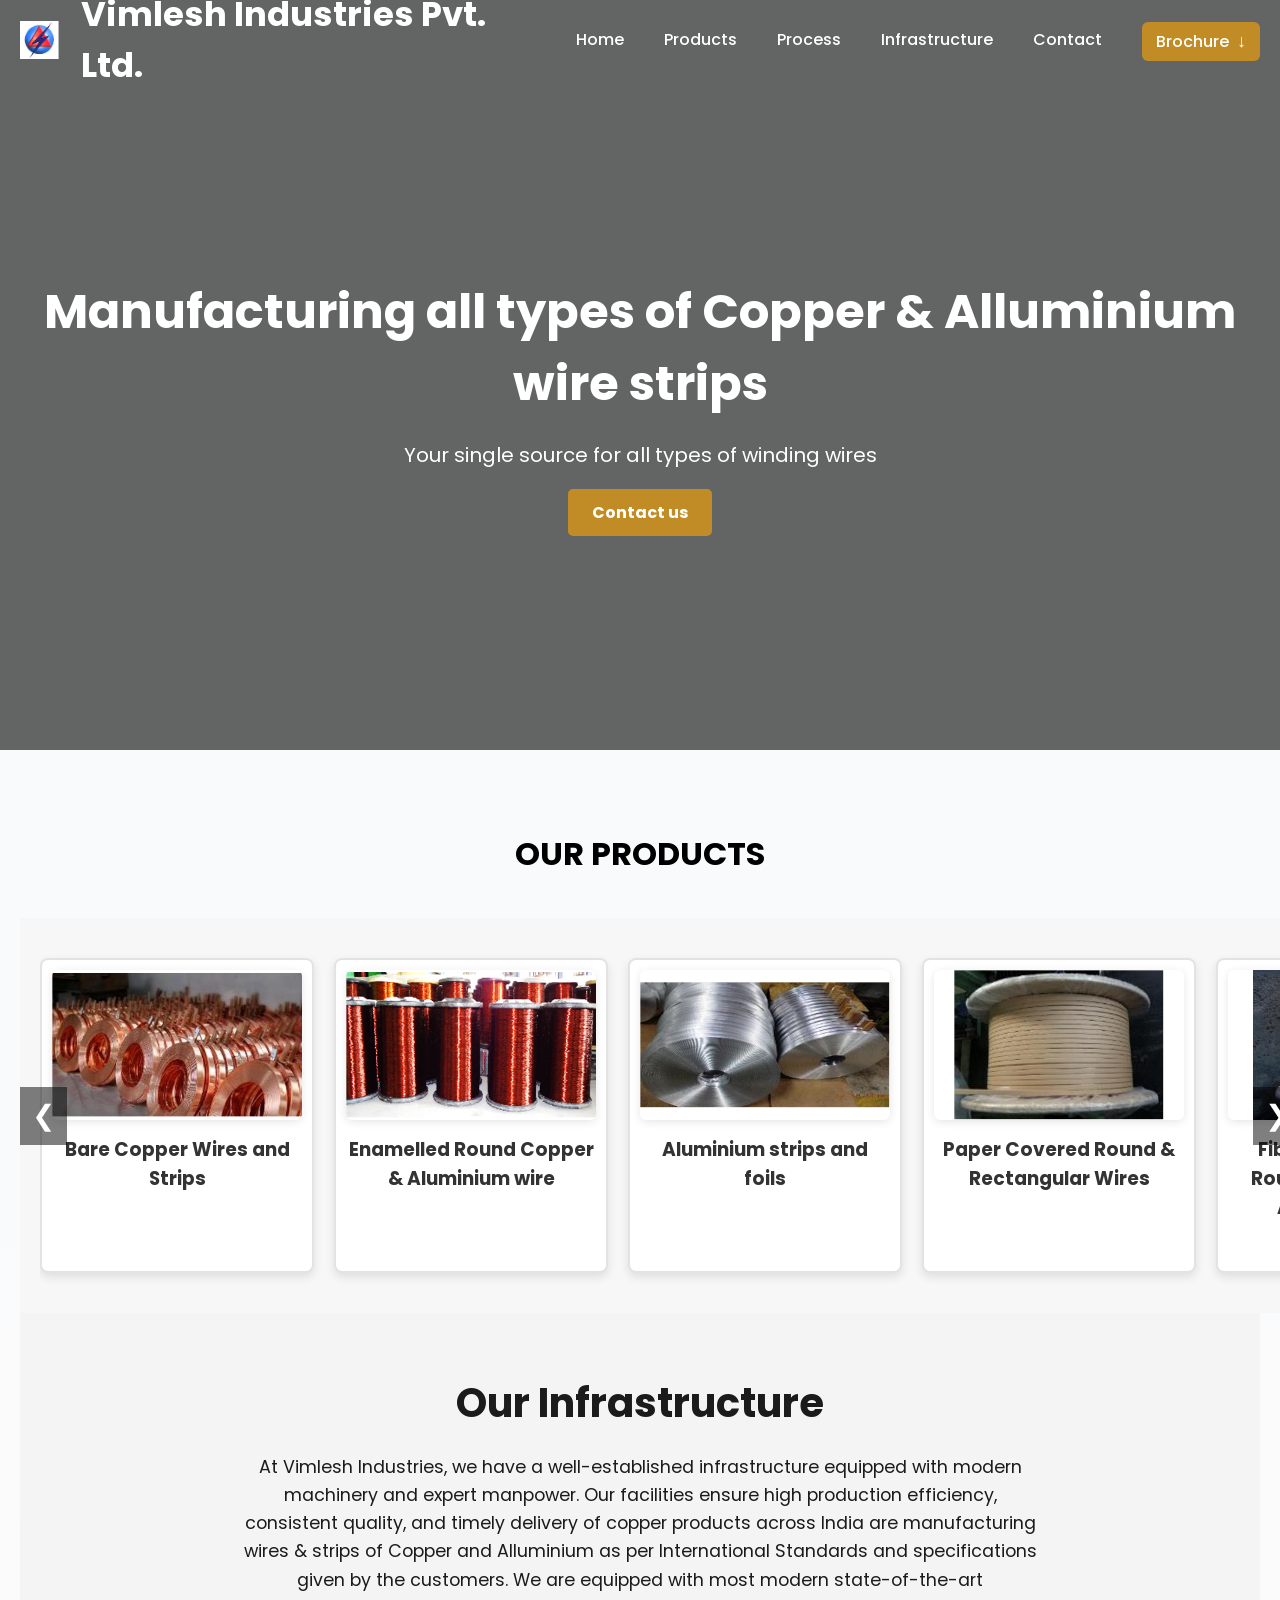
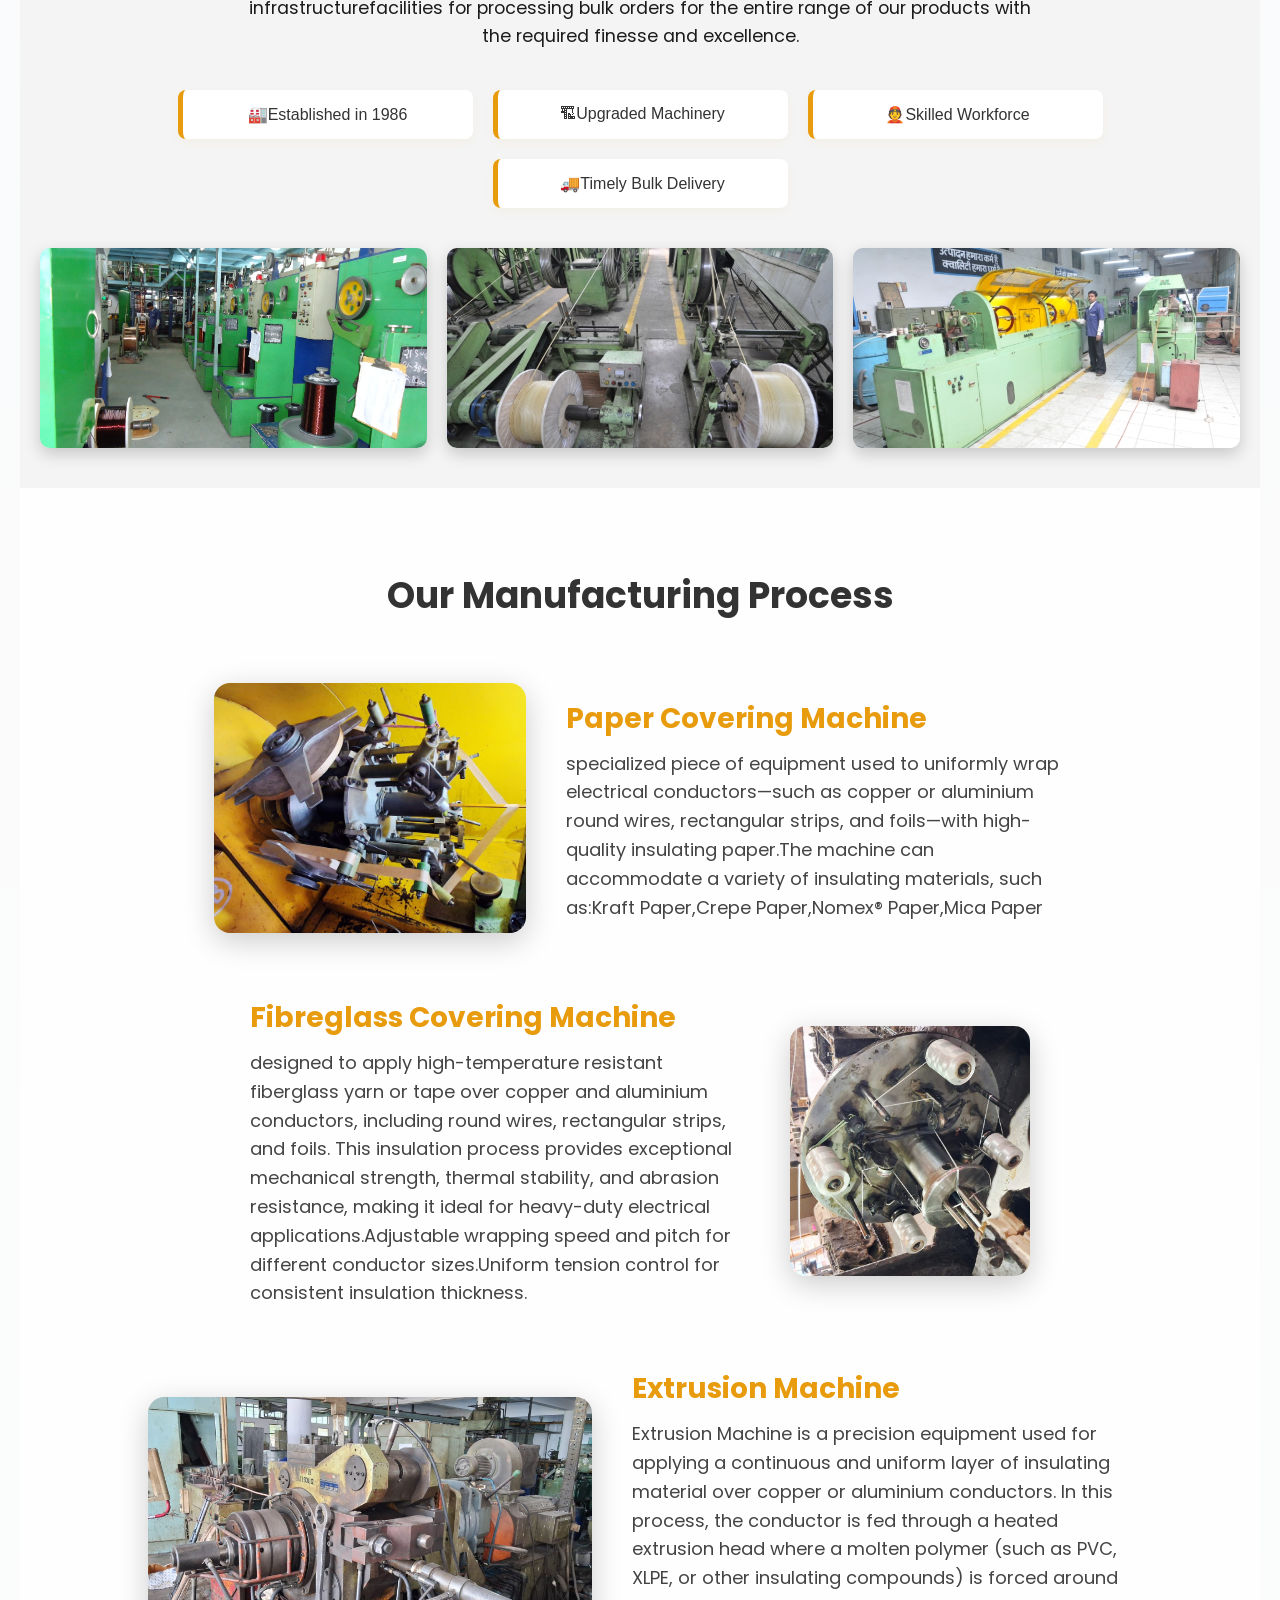
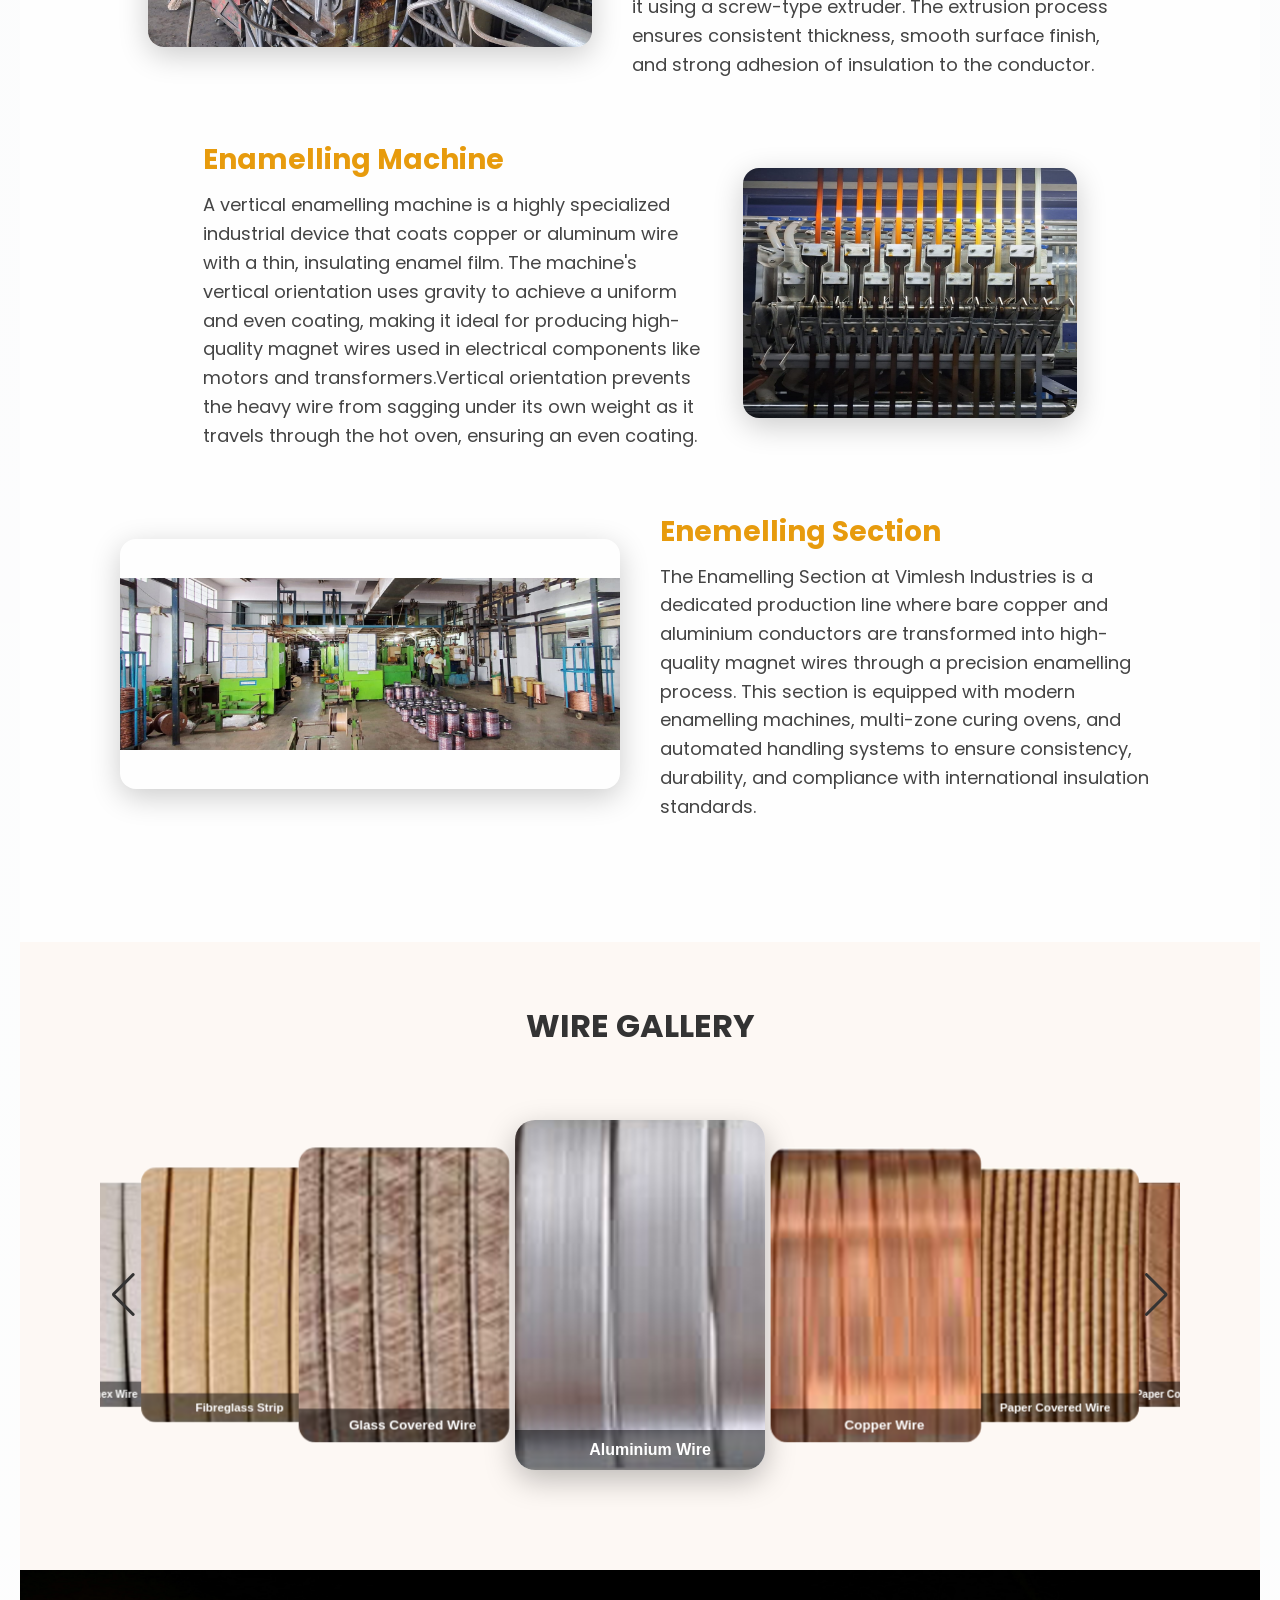
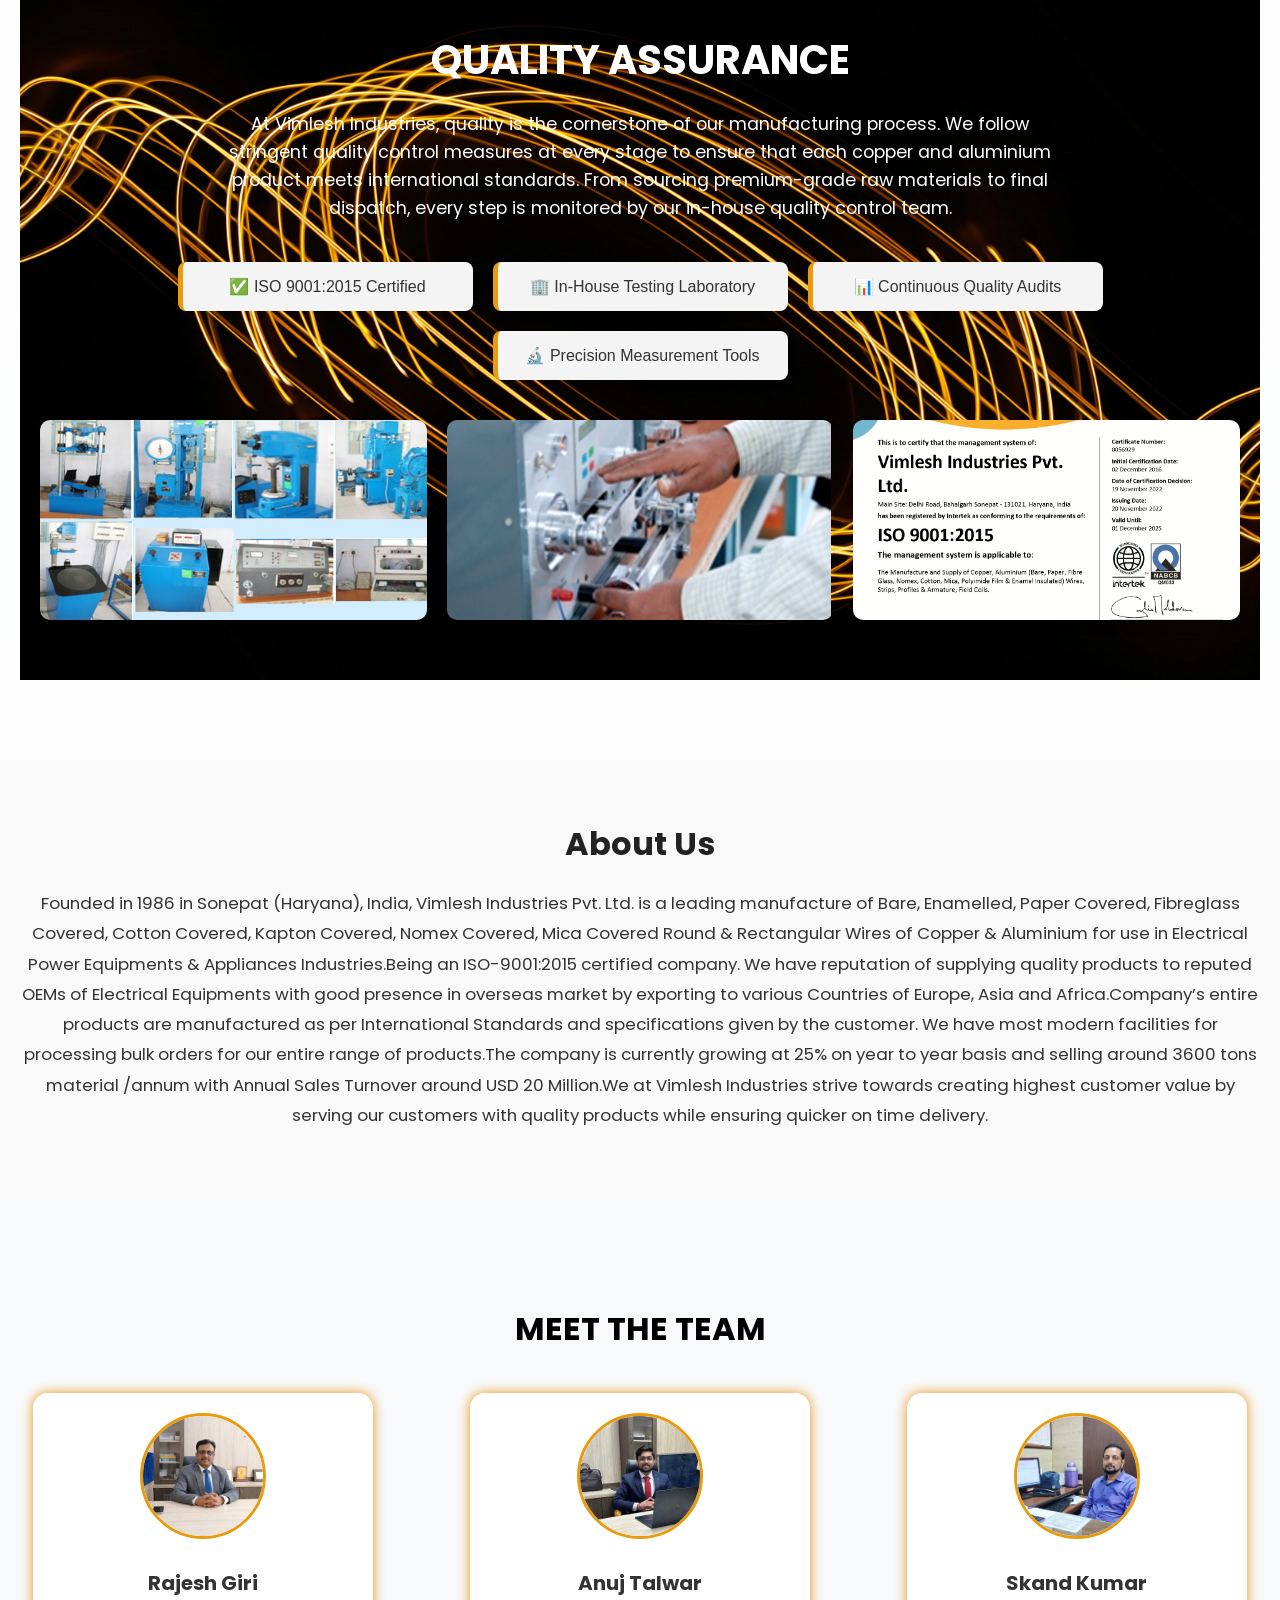
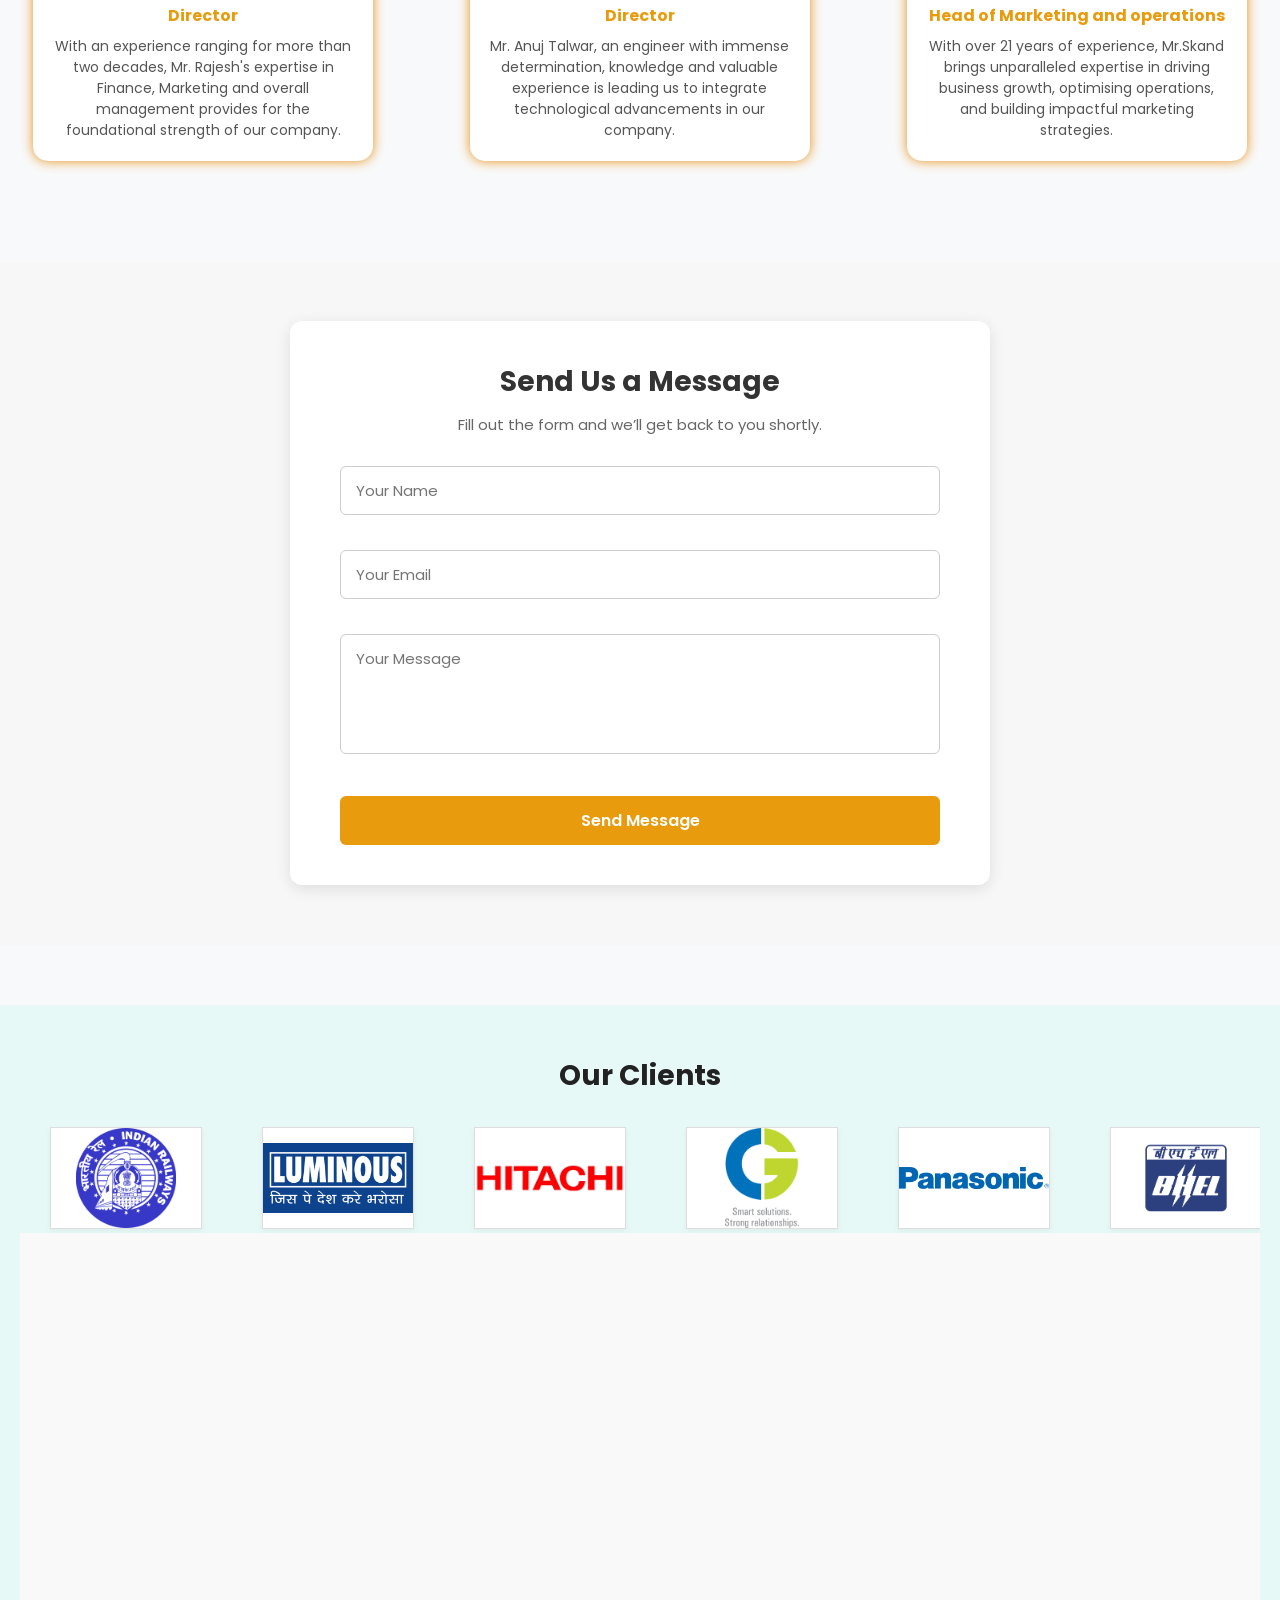
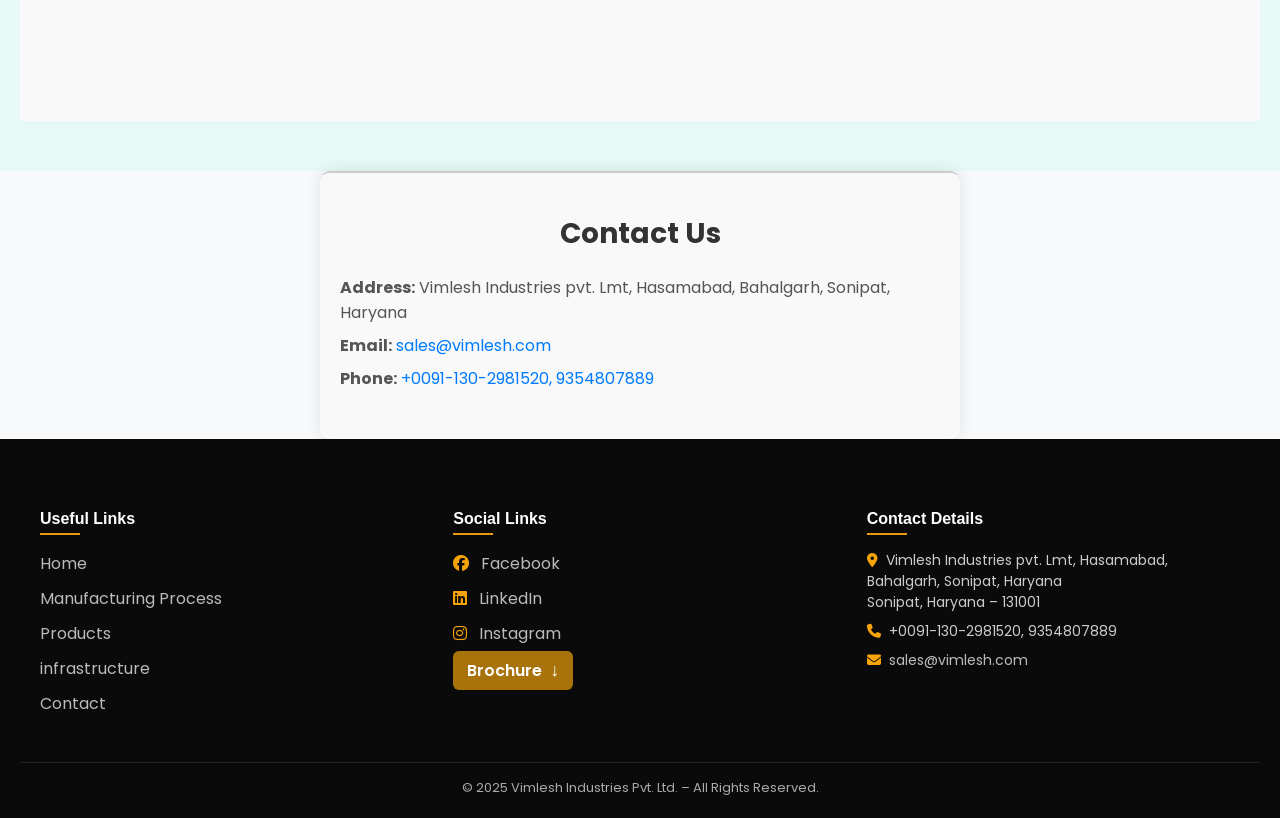
<file: index.html>
<!DOCTYPE html>
<html lang="en">
  <head>
    <link href="https://unpkg.com/aos@2.3.1/dist/aos.css" rel="stylesheet">
    <link href="https://fonts.googleapis.com/css2?family=Poppins:wght@400;600&display=swap" rel="stylesheet">
    <meta charset="UTF-8">
    <meta name="viewport" content="width=device-width, initial-scale=1">
    <meta name="description" content="Leading Manufacturer of all types of winding wire">
    <meta name="keywords" content="enameled wire, enameled wires, enameled copper wire, enamelled copper wires, enameled aluminium wire, enameled aluminum wire, enamelled copper wire, enamelled aluminum wire, enamelled aluminium wire, enameled magnet wire, magnet wire, enamelled wire, aluminium enamelled wire,  aluminum enamelled wire, super enamelled aluminium wire, super enamelled aluminum wire, super enamelled copper wire, super enameled copper wire, super enamelled copper wire manufacturer, enamelled wire, enamelled copper wire India, enamelled copper wire suppliers, super enamelled aluminium wire, super enamelled copper winding wires, super enamelled copper wire manufacturer, magnet wire, winding wire, super enameled copper strip, super enamelled wire, enamelled copper wire suppliers, enamelled copper magnet wire, enamelled aluminium magnet wire, enamelled copper strip, enamelled copper strip manufacturer, enamelled copper strips, enameled copper wire manufacturers, enameled magnet wire, enamelled rectangular wire, rectangular enameled copper wire, flat enameled copper wire, flat enamelled copper wire, flat enamelled aluminium wire, enamelled flat aluminium wire, enamelled aluminium strip, enameled flat wire, enamelled flat aluminium wire, PEW copper wire, PEW, EWI, polyester insulated wire, Bare Copper Wire, Bare Copper Tape, Bare Copper Conductor, Copper Wire, Bare Copper, Bare Copper Earthing Tape, Copper Earthing Tape, Copper Earthing Strip, Copper Flat Wire, Insulated Copper Wire, Flat Copper Wire, Flat Copper Conductor, Copper Earthing Wire, Copper Earth Wire, Copper Earth Strip, Copper Flat Manufacturers, Copper Flat Suppliers, Copper Strip Manufacturers, Copper Strip Suppliers, Bare Copper Wire Manufacturers, Copper Flat, Flat Copper Bar, Copper Earthing Strip, Copper Earthing Rod, Bare Aluminium Wire, Bare Aluminium Tape, Bare Aluminium Conductor, Aluminum Wire, Bare Aluminum Wire, Bare Aluminium Tape, Bare Aluminum Strips, Aluminium Earthing Tape, Aluminium Earthing Strip, Aluminium Flat Wire, Insulated Aluminium Wire, Flat Aluminium Wire, Flat Aluminium Conductor, Aluminium Earthing Wire, Aluminium Earth Wire, Aluminium Strips, Aluminium Flat Manufacturers, Aluminium Flat Suppliers, Aluminium Strip Manufacturers, Aluminium Strip Suppliers, Bare Aluminium Wire Manufacturers, Aluminium Flat, Flat Aluminium Bars, Flat Aluminium Wire, Flat Aluminium Extrusions, Aluminum Wire Manufacturers">
    <title>Vimlesh Industries Pvt. Ltd.</title>
    <style>
      body {
        background-color: linear-gradient(rgba(0, 0, 0, 0, 5), rgba(0, 0, 0, 0, 5)),
          url('gu.jpg')no-repeat-center center fixed;
        background-size: cover;
        font-family: 'Segoe UI', sans-serif;
        margin: 0;
        padding: 0;
      }

      .carousel-wrapper {
        position: relative;
        overflow: hidden;
        padding: 20px;
        background: #f7f7f7;
      }

      .product-carousel {
        display: flex;
        gap: 20px;
        overflow-x: auto;
        scroll-behavior: smooth;
        padding: 10px;
      }

      .product-carousel::-webkit-scrollbar {
        display: none;
      }

      .card {
        flex: 0 0 auto;
        width: 250px;
        background: linear-gradient(to bottom right, #f1f1f1, #ffffff);
        border-radius: 12px;
        box-shadow: 0 6px 16px rgba(0, 0, 0, 0.15);
        padding: 15px;
        text-align: center;
        transition: transform 0.3s, box-shadow 0.3s;
        border: 2px solid #e3e3e3;
      }

      .card:hover {
        transform: scale(1.05);
        box-shadow: 0 10px 25px rgba(0, 0, 0, 0.2);
        border-color: #f79b0d;
      }

      .card:hover img {
        transform: scale(1.05);
      }

      .card img {
        width: 100%;
        height: 150px;
        object-fit: cover;
        border-radius: 6px;
        margin-bottom: 10px;
      }

      .carousel-btn {
        position: absolute;
        top: 50%;
        transform: translateY(-50%);
        background: rgba(0, 0, 0, 0.5);
        color: white;
        border: none;
        font-size: 28px;
        padding: 8px 12px;
        cursor: pointer;
        z-index: 2;
      }

      .carousel-btn.left {
        left: 0;
      }

      .carousel-btn.right {
        right: 0;
      }

      .hamburger {
        display: none;
        flex-direction: column;
        cursor: pointer;
        gap: 5px;
      }

      .hamburger div {
        width: 25px;
        height: 3px;
        background: white;
      }

      @media (max-width: 768px) {
        .hamburger {
          display: flex;        
        }
      }
    </style>
    <link rel="stylesheet" href="style - Copy.css">
    <link rel="icon" type="image/png" href="images/logoo.png">
  </head>
  <body>
    <!-- ===== HEADER ===== -->
<header class="site-header">
  <div class="site-header__inner">
    <a class="brand" href="index.html">
      <img class="brand__logo" src="images/logoo.png" alt="Vimlesh logo" />
      <span class="brand__name">Vimlesh Industries Pvt. Ltd.</span>
    </a>

    <!-- desktop nav -->
    <nav class="desktop-nav">
      <ul>
        <li><a href="index.html">Home</a></li>
        <li><a href="products.html">Products</a></li>
        <li><a href="process.html">Process</a></li>
        <li><a href="infrastructure.html">Infrastructure</a></li>
        <li><a href="contact.html">Contact</a></li>
        <li>
          <a href="images/cat.pdf" class="btn-brochure" download>
            Brochure<span class="arrow">↓</span>
          </a>
        </li>
      </ul>
    </nav>

    <!-- hamburger (mobile only) -->
    <button class="menu-toggle" id="menuToggle" aria-expanded="false" aria-controls="mobileMenu" aria-label="Menu">
      <span></span><span></span><span></span>
    </button>
  </div>

  <!-- mobile nav -->
  <nav class="mobile-nav" id="mobileMenu">
    <ul>
      <li><a href="index.html">Home</a></li>
      <li><a href="products.html">Products</a></li>
      <li><a href="process.html">Process</a></li>
      <li><a href="infrastructure.html">Infrastructure</a></li>
      <li><a href="contact.html">Contact</a></li>
      <li>
        <a href="images/cat.pdf" class="btn-brochure" download>
          Brochure<span class="arrow">↓</span>
        </a>
      </li>
    </ul>
  </nav>
</header>
<style>
  :root{
  --hdr-h-mobile: 64px;
  --hdr-h-desktop: 80px;
  --hdr-bg-dark: #ccc;
}


.site-header, .site-header * { box-sizing: border-box; }


.site-header{
  position: absolute;           
  top: 0; left: 0; width: 100%;
  z-index: 1000;
  background: transparent;
}

.site-header__inner{
  width: 100%;
  margin: 0;
  height: var(--hdr-h-desktop);
  display: flex;
  align-items: center;
  justify-content: space-between;
  padding: 0 20px;
}


.brand{
  display: inline-flex;
  align-items: center;
  gap: 12px;
  text-decoration: none;
  margin-left:0;
}
.brand__logo{ height: 38px; width: auto; }
.brand__name{ color: #fff; font-weight: 700; font-size: 34px; justify-content: flex-start; align-items: center; margin-left: 10px;}

.desktop-nav ul{
  display: flex;
  gap: 20px;
  list-style: none;
}
.desktop-nav a{
  color: #fff; text-decoration: none; font-weight: 500;
}
.desktop-nav a:hover{ color: #f4ba4e; text-decoration: none; }


.menu-toggle{
  display: none;
  flex-direction: column;
  gap: 5px;
  background: transparent;
  border: 0;
  cursor: pointer;
}
.menu-toggle span{
  display: block;
  width: 26px; height: 3px; background: #fff; transition: .3s;
}


.mobile-nav{
  display: none;
}

/* ========= MOBILE ========= */
@media (max-width: 768px){
 
  .site-header{
    position: absolute;
    top:0;
    left: 0;
    background: var(--hdr-bg-dark);
    box-shadow: 0 2px 10px rgba(178, 118, 27, 0.557);
  }
  .site-header__inner{
    height: var(--hdr-h-mobile);
  }
  
  body{ padding-top: var(--hdr-h-mobile); }

  .brand__name{ font-size: 16px; }


  .desktop-nav{ display: none; }
  .menu-toggle{ display: inline-flex; }

 
  .mobile-nav{
    display: block;
    position: fixed;
    top: var(--hdr-h-mobile);
    left: 0; right: 0;
    background: var(--hdr-bg-dark);
    overflow: hidden;
    max-height: 0;                 
    transition: max-height .35s ease;

  }
  .mobile-nav.open{ max-height: 80vh; } 

  .mobile-nav ul{
    list-style: none;
    padding: 14px 16px 22px;
    display: grid;
    gap: 12px;
  }
  .mobile-nav a{
    color: #fff; text-decoration: none; font-size: 16px; padding: 10px 6px;
    display: block; border-radius: 8px;
  }
  .mobile-nav a:hover{ background: rgba(255,255,255,.08); }


  .menu-toggle[aria-expanded="true"] span:nth-child(1){ transform: translateY(8px) rotate(45deg); }
  .menu-toggle[aria-expanded="true"] span:nth-child(2){ opacity: 0; }
  .menu-toggle[aria-expanded="true"] span:nth-child(3){ transform: translateY(-8px) rotate(-45deg); }
}
.btn-brochure {
  background: #e79b0db8;
  color: #fff !important;
  padding: 8px 14px;
  border-radius: 6px;
  font-weight: 600;
  text-decoration: none;
  transition: background 0.3s;
}
.btn-brochure:hover {
  background: #e79b0d;
}
.btn-brochure .arrow {
  margin-left: 8px;
  font-size: 18px;
}

</style>
<script>
  const menuBtn   = document.getElementById('menuToggle');
  const mobileNav = document.getElementById('mobileMenu');

  menuBtn.addEventListener('click', () => {
    const open = mobileNav.classList.toggle('open');
    menuBtn.setAttribute('aria-expanded', open ? 'true' : 'false');
  });


  mobileNav.querySelectorAll('a').forEach(a => {
    a.addEventListener('click', () => {
      mobileNav.classList.remove('open');
      menuBtn.setAttribute('aria-expanded', 'false');
    });
  });
</script>
    <main>
      <section class="hero">
        <div class="container">
          <h1>Manufacturing all types of Copper & Alluminium wire strips</h1>
          <p>Your single source for all types of winding wires</p>
          <a href="contact.html" class="cta-btn">Contact us</a>
        </div>
      </section>
      <script>
        const heroImages = ["images/building1.jpg", "images/cuuu.jpg", "images/taping.jpg", "images/process2a.jpeg", ];
        let currentHeroIndex = 0;
        const heroSection = document.querySelector(".hero");

        function updateHeroBackground() {
          heroSection.style.opacity = 0;
          setTimeout(() => {
            heroSection.style.backgroundImage = `
        linear-gradient(rgba(0,0,0,0.6), rgba(0,0,0,0.6)),
        url('${heroImages[currentHeroIndex]}')
      `;
            heroSection.style.opacity = 1;
            currentHeroIndex = (currentHeroIndex + 1) % heroImages.length;
          }, 500);
        }
        updateHeroBackground();
        setInterval(updateHeroBackground, 4000);
      </script>
      <section id="products" class="products">
        <section class="section-bg">
          <link href="https://fonts.googleapis.com/css2?family=Poppins:wght@400;600&display=swap" rel="stylesheet">
          <div class="container">
            <h2>OUR PRODUCTS</h2>
            <div class="carousel-wrapper">
              <button class="carousel-btn left" id="leftBtn">&#10094;</button>
              <div class="product-carousel" id="productCarousel">
                <div class="card">
                  <img src="images/barecopper.png" alt="Product1">
                  <h3>Bare Copper Wires and Strips</h3>
                </div>
                <div class="card">
                  <img src="images/enamelled.png" alt="Product2">
                  <h3>Enamelled Round Copper & Aluminium wire</h3>
                </div>
                <div class="card">
                  <img src="images/alu.png" alt="Product3">
                  <h3>Aluminium strips and foils</h3>
                </div>
                <div class="card">
                  <img src="images/papercovered.png" alt="product4">
                  <h3>Paper Covered Round & Rectangular Wires</h3>
                </div>
                <div class="card">
                  <img src="images/fibre.JPG" alt="product5">
                  <h3>Fibreglass Covered Round/Flat Copper & Aluminium Wire</h3>
                </div>
                <div class="card">
                  <img src="images/Kapton Cov Strip.JPG" alt="product6">
                  <h3>Kapton Covered Round/Rectangular/ Flat Copper Wire</h3>
                </div>
                <div class="card">
                  <img src="images/Nomex Covered Strip.jpg" alt="product7">
                  <h3>Nomex Covered Round/Rectanglular/ Flat Copper & Alluminium Wire</h3>
                </div>
                <div class="card">
                  <img src="images/mica.jpg" alt="product8">
                  <h3>Mica Covered Round/Rectangular/ Flat Copper & Alluminium Wire</h3>
                </div>
                <div class="card">
                  <img src="images/Enamelled Strip.JPG" alt="product9">
                  <h3>Enamelled Rectangular/Flat Copper & Aluminium Wire</h3>
                </div>
                <div class="card">
                  <img src="images/auto1.png" alt="Product10">
                  <h3>Automobile Fields/Coils</h3>
                </div>
              </div>
              <button class="carousel-btn right" id="rightBtn">&#10095;</button>
            </div>
            <script>
              const productCarousel = document.getElementById("productCarousel");
              const leftBtn = document.getElementById("leftBtn");
              const rightBtn = document.getElementById("rightBtn");
              leftBtn.addEventListener("click", () => {
                productCarousel.scrollBy({
                  left: -300,
                  behavior: "smooth",
                });
              });
              rightBtn.addEventListener("click", () => {
                productCarousel.scrollBy({
                  left: 300,
                  behavior: "smooth",
                });
              });
            </script>
            <section id="infrastructure" class="infrastructure-section">
              <div class="container">
                <h2>Our Infrastructure</h2>
                <p class="infra-description"> At Vimlesh Industries, we have a well-established infrastructure equipped with modern machinery and expert manpower. Our facilities ensure high production efficiency, consistent quality, and timely delivery of copper products across India are manufacturing wires & strips of Copper and Alluminium as per International Standards and specifications given by the customers. We are equipped with most modern state-of-the-art infrastructurefacilities for processing bulk orders for the entire range of our products with the required finesse and excellence. </p>
                <div class="infra-highlights">
                  <div class="highlight">🏭Established in 1986</div>
                  <div class="highlight">🏗Upgraded Machinery</div>
                  <div class="highlight">👲Skilled Workforce</div>
                  <div class="highlight">🚚Timely Bulk Delivery</div>
                </div>
                <div class="infra-gallery">
                  <img src="images/enamelling.JPG" alt="Manufacturing Unit">
                  <img src="images/Fibreglass Section.JPG" alt="Advanced Machines">
                  <img src="images/Kapton Cov Section.JPG" alt="Workforce at Plant">
                </div>
              </div>
            </section>
            <section class="process-section">
              <h2 class="section-title">Our Manufacturing Process</h2>
              <style>
                .section-title {
                  color: #000;
                  font-weight: bold;
                }
              </style>
              <div class="process-step">
                <div class="process-image">
                  <img src="images/process5.jpeg" alt="Paper Covering Machine">
                </div>
                <div class="process-description">
                  <h3>Paper Covering Machine</h3>
                  <p>specialized piece of equipment used to uniformly wrap electrical conductors—such as copper or aluminium round wires, rectangular strips, and foils—with high-quality insulating paper.The machine can accommodate a variety of insulating materials, such as:Kraft Paper,Crepe Paper,Nomex® Paper,Mica Paper</p>
                </div>
              </div>
              <div class="process-step reverse">
                <div class="process-image">
                  <img src="images/process4.jpeg" alt="Fibreglass Covering Machine">
                </div>
                <div class="process-description">
                  <h3>Fibreglass Covering Machine</h3>
                  <p>designed to apply high-temperature resistant fiberglass yarn or tape over copper and aluminium conductors, including round wires, rectangular strips, and foils. This insulation process provides exceptional mechanical strength, thermal stability, and abrasion resistance, making it ideal for heavy-duty electrical applications.Adjustable wrapping speed and pitch for different conductor sizes.Uniform tension control for consistent insulation thickness.</p>
                </div>
              </div>
              <div class="process-step">
                <div class="process-image">
                  <img src="images/process3.jpeg" alt="Extrusion Machine">
                </div>
                <div class="process-description">
                  <h3>Extrusion Machine</h3>
                  <p>Extrusion Machine is a precision equipment used for applying a continuous and uniform layer of insulating material over copper or aluminium conductors. In this process, the conductor is fed through a heated extrusion head where a molten polymer (such as PVC, XLPE, or other insulating compounds) is forced around it using a screw-type extruder. The extrusion process ensures consistent thickness, smooth surface finish, and strong adhesion of insulation to the conductor.</p>
                </div>
              </div>
              <div class="process-step reverse">
                <div class="process-image">
                  <img src="images/enamellingmachineee.jpeg" alt="Enamelling Machine">
                </div>
                <div class="process-description">
                  <h3>Enamelling Machine</h3>
                  <p>A vertical enamelling machine is a highly specialized industrial device that coats copper or aluminum wire with a thin, insulating enamel film. The machine's vertical orientation uses gravity to achieve a uniform and even coating, making it ideal for producing high-quality magnet wires used in electrical components like motors and transformers.Vertical orientation prevents the heavy wire from sagging under its own weight as it travels through the hot oven, ensuring an even coating.</p>
                </div>
              </div>
              <div class="process-step">
                <div class="process-image">
                  <img src="images/process2.jpeg" alt="Enamelling section">
                </div>
                <div class="process-description">
                  <h3>Enemelling Section</h3>
                  <p>The Enamelling Section at Vimlesh Industries is a dedicated production line where bare copper and aluminium conductors are transformed into high-quality magnet wires through a precision enamelling process. This section is equipped with modern enamelling machines, multi-zone curing ovens, and automated handling systems to ensure consistency, durability, and compliance with international insulation standards.</p>
                </div>
              </div>
            </section>
            <section id="wire-gallery" style="background: #fdf8f4; padding: 60px 0;">
              <div class="container" style="max-width: 1200px; margin: auto; text-align: center;">
                <h2 style="font-size: 2rem; margin-bottom: 30px; font-weight: bold; color: #333;">WIRE GALLERY</h2>
            
                <!-- Swiper Slider -->
                <div class="swiper wireSwiper">
                  <div class="swiper-wrapper">
                    <div class="swiper-slide">
                      <img src="images/alugal.png" alt="Aluminium Wire">
                      <span class="wire-name">Aluminium Wire</span>
                    </div>
                    <div class="swiper-slide">
                      <img src="images/coppergal.png" alt="Copper Wire">
                      <span class="wire-name">Copper Wire</span>
                    </div>
                    <div class="swiper-slide">
                      <img src="images/papercovgal.png" alt="Paper Covered Wire">
                      <span class="wire-name">Paper Covered Wire</span>
                    </div>
                    <div class="swiper-slide">
                      <img src="images/papercovstripgal.png" alt="Paper Covered Strip">
                      <span class="wire-name">Paper Covered Strip</span>
                    </div>
                    <div class="swiper-slide">
                      <img src="images/kaptoncov.png" alt="Kapton Covered Wire">
                      <span class="wire-name">Kapton Covered Wire</span>
                    </div>
                    <div class="swiper-slide">
                      <img src="images/enamelledwi.png" alt="Enamelled Wire">
                      <span class="wire-name">Enamelled Wire</span>
                    </div>
                    <div class="swiper-slide">
                      <img src="images/fibrestrip.png" alt="Fibre Strip">
                      <span class="wire-name">Fibre Strip</span>
                    </div>
                    <div class="swiper-slide">
                      <img src="images/enamelledstripgal.png" alt="Enamelled Strip">
                      <span class="wire-name">Enamelled Strip</span>
                    </div>
                    <div class="swiper-slide">
                      <img src="images/micagal.png" alt="Mica Wire">
                      <span class="wire-name">Mica Wire</span>
                    </div>
                    <div class="swiper-slide">
                      <img src="images/nomexgal.png" alt="Nomex Wire">
                      <span class="wire-name">Nomex Wire</span>
                    </div>
                    <div class="swiper-slide">
                      <img src="images/fibrestrip.png" alt="Fibreglass Strip">
                      <span class="wire-name">Fibreglass Strip</span>
                    </div>
                    <div class="swiper-slide">
                      <img src="images/enamellglasscovgal.png" alt="Glass Covered Wire">
                      <span class="wire-name">Glass Covered Wire</span>
                    </div>
                  </div>
            
                  <!-- Navigation Buttons -->
                  <div class="swiper-button-next"></div>
                  <div class="swiper-button-prev"></div>
                </div>
              </div>
            </section>
            
            <link rel="stylesheet" href="https://cdn.jsdelivr.net/npm/swiper@11/swiper-bundle.min.css" />
            <style>
              .wireSwiper {
                width: 90%;
                padding-top: 40px;
                padding-bottom: 40px;
              }
            
              .wireSwiper .swiper-slide {
                position: relative;
                background-position: center;
                background-size: cover;
                width: 250px;
                height: 350px;
                border-radius: 20px;
                overflow: hidden;
                cursor: pointer;
                transition: transform 0.5s ease;
              }
            
              .wireSwiper .swiper-slide img {
                width: 100%;
                height: 100%;
                object-fit: cover;
                display: block;
              }
              .wire-name {
                position: absolute;
                bottom: 0;
                left: 0;
                width: 100%;
                padding: 10px;
                font-size: 1rem;
                font-weight: 600;
                background: rgba(0, 0, 0, 0.5);
                color: #fff;
                text-align: center;
                line-height: 1.2;
                white-space: normal;       
                word-wrap: break-word;     
              }
            
              .wireSwiper .swiper-slide-active {
                transform: scale(1.15);
                box-shadow: 0 10px 30px rgba(0, 0, 0, 0.25);
                z-index: 2;
              }
            
   
              .swiper-button-next,
              .swiper-button-prev {
                color: #333;
                transition: color 0.3s ease;
              }
            
              .swiper-button-next:hover,
              .swiper-button-prev:hover {
                color: #e67e22;
              }
            
              /* Responsive Design */
              @media (max-width: 768px) {
                .wireSwiper .swiper-slide {
                  width: 200px;
                  height: 280px;
                }
            
                .wire-name {
                  font-size: 0.9rem;
                  padding: 8px;
                }
              }
            
              @media (max-width: 480px) {
                .wireSwiper .swiper-slide {
                  width: 160px;
                  height: 230px;
                }
            
                .wire-name {
                  font-size: 0.85rem;
                  padding: 6px;
                }
              }
            </style>
            
            <script src="https://cdn.jsdelivr.net/npm/swiper@11/swiper-bundle.min.js"></script>
            <script>
              var swiper = new Swiper(".wireSwiper", {
                effect: "coverflow",
                grabCursor: true,
                centeredSlides: true,
                slidesPerView: "auto",
                coverflowEffect: {
                  rotate: 0,
                  stretch: 0,
                  depth: 200,
                  modifier: 1,
                  slideShadows: false,
                },
                loop: true,
                slideToClickedSlide: true,
                navigation: {
                  nextEl: ".swiper-button-next",
                  prevEl: ".swiper-button-prev",
                },
                breakpoints: {
                  320: { slidesPerView: 1.2, spaceBetween: 10 },
                  480: { slidesPerView: 1.5, spaceBetween: 15 },
                  768: { slidesPerView: 2.5, spaceBetween: 20 },
                  1024: { slidesPerView: "auto", spaceBetween: 30 },
                },
              });
            </script>
            <section id="quality" class="quality-section">
              <h2>Quality Assurance</h2>
              <p class="quality-description"> At Vimlesh Industries, quality is the cornerstone of our manufacturing process. We follow stringent quality control measures at every stage to ensure that each copper and aluminium product meets international standards. From sourcing premium-grade raw materials to final dispatch, every step is monitored by our in-house quality control team. </p>
              <div class="quality-highlights">
                <div class="quality-box">✅ ISO 9001:2015 Certified</div>
                <div class="quality-box">🏢 In-House Testing Laboratory</div>
                <div class="quality-box">📊 Continuous Quality Audits</div>
                <div class="quality-box">🔬 Precision Measurement Tools</div>
              </div>
              <div class="quality-gallery">
                <img src="images/labtesting.jpeg" alt="Lab Testing">
                <img src="images/LABB.png" alt="Quality Control">
                <img src="images/is.jpg" alt="ISO Certificate">
                
              </div>
          </div>
        </section>
        <section id="about" class="about-section">
          <h2>About Us</h2>
          <p> Founded in 1986 in Sonepat (Haryana), India, Vimlesh Industries Pvt. Ltd. is a leading manufacture of Bare, Enamelled, Paper Covered, Fibreglass Covered, Cotton Covered, Kapton Covered, Nomex Covered, Mica Covered Round & Rectangular Wires of Copper & Aluminium for use in Electrical Power Equipments & Appliances Industries.Being an ISO-9001:2015 certified company. We have reputation of supplying quality products to reputed OEMs of Electrical Equipments with good presence in overseas market by exporting to various Countries of Europe, Asia and Africa.Company’s entire products are manufactured as per International Standards and specifications given by the customer. We have most modern facilities for processing bulk orders for our entire range of products.The company is currently growing at 25% on year to year basis and selling around 3600 tons material /annum with Annual Sales Turnover around USD 20 Million.We at Vimlesh Industries strive towards creating highest customer value by serving our customers with quality products while ensuring quicker on time delivery. </p>
          </div>
        </section>
        <section id="team">
          <section class="team-section">
            <h2 class="section-title">MEET THE TEAM</h2>
            <div class="team-grid">
              <div class="team-member">
                <img src="images/rajeshsirr.jpeg" alt="Team Member 1">
                <h3>Rajesh Giri</h3>
                <p class="role">Director</p>
                <p class="desc">With an experience ranging for more than two decades, Mr. Rajesh's expertise in Finance, Marketing and overall management provides for the foundational strength of our company.</p>
              </div>
              <div class="team-member">
                <img src="images/anujsir.jpeg" alt="Team Member 2">
                <h3>Anuj Talwar</h3>
                <p class="role">Director</p>
                <p class="desc">Mr. Anuj Talwar, an engineer with immense determination, knowledge and valuable experience is leading us to integrate technological advancements in our company.</p>
              </div>
              <div class="team-member">
                <img src="images/s2.jpeg" alt="Team Member 3">
                <h3>Skand Kumar</h3>
                <p class="role">Head of Marketing and operations</p>
                <p class="desc">With over 21 years of experience, Mr.Skand brings unparalleled expertise in driving business growth, optimising operations, and building impactful marketing strategies.</p>
              </div>
            </div>
          </section>
          <section style="background-color:#f7f7f7; padding:60px 0; font-family:'Poppins', sans-serif;">
            <div class="contact-form" style="max-width:600px; margin:auto; background-color:#fff; padding:40px 50px; border-radius:12px; box-shadow:0 4px 15px rgba(0,0,0,0.1);">
              <h2 style="color:#333; text-align:center; margin-bottom:10px; font-size:28px;">Send Us a Message</h2>
              <p style="text-align:center; color:#666; font-size:15px; margin-bottom:30px;">Fill out the form and we’ll get back to you shortly.</p>
          
              <form action="https://formsubmit.co/sales@vimlesh.com" method="POST" style="display:flex; flex-direction:column; gap:20px;">
                
                <div class="input-group">
                  <input type="text" name="name" placeholder="Your Name" required
                    style="width:100%; padding:12px 15px; border:1px solid #ccc; border-radius:6px; font-size:15px; outline:none; transition:0.3s;"/>
                </div>
          
                <div class="input-group">
                  <input type="email" name="email" placeholder="Your Email" required
                    style="width:100%; padding:12px 15px; border:1px solid #ccc; border-radius:6px; font-size:15px; outline:none; transition:0.3s;"/>
                </div>
          
                <div class="input-group">
                  <textarea name="message" placeholder="Your Message" required
                    style="width:100%; height:120px; padding:12px 15px; border:1px solid #ccc; border-radius:6px; font-size:15px; resize:none; outline:none; transition:0.3s;"></textarea>
                </div>
          
                <button type="submit" class="submit-btn"
                  style="background-color:#e79b0d; color:#fff; padding:12px; border:none; border-radius:6px; font-size:16px; font-weight:600; cursor:pointer; transition:0.3s;">
                  Send Message
                </button>
              </form>
            </div>
          </section>
          
          <script>
            // Optional hover effect for inputs
            const inputs = document.querySelectorAll("input, textarea");
            inputs.forEach(input => {
              input.addEventListener("focus", () => {
                input.style.borderColor = "#e79b0d";
                input.style.boxShadow = "0 0 5px rgba(231,155,13,0.4)";
              });
              input.addEventListener("blur", () => {
                input.style.borderColor = "#e79b0d";
                input.style.boxShadow = "#e79b0db8";
              });
            });
          </script>
    </main>
    <section class="clients-section">
      <h2>Our Clients</h2>
      <div class="slider-wrapper">
        <div class="clients-track">
          <div class="slide">
            <img src="images/RAILWAYS.png" alt="Client 1" />
          </div>
          <div class="slide">
            <img src="images/luminous-seeklogo.png" alt="Client 2" />
          </div>
          <div class="slide">
            <img src="images/Hitachi-logo.jpeg" alt="Client 3" />
          </div>
          <div class="slide">
            <img src="images/cg-power-and-industrial-solutions-limited-seeklogo.png" alt="Client 4" />
          </div>
          <div class="slide">
            <img src="images/panasoniclogo.png" alt="Client 5" />
          </div>
          <div class="slide">
            <img src="images/bhel.png" alt="Client 7" />
          </div>
          <div class="slide">
            <img src="images/pp.png" alt="Client 8" />
          </div>
          <div class="slide">
            <img src="images/danish.png" alt="Client 9" />
          </div>
          <div class="slide">
            <img src="images/noratel.png" alt="Client 10" />
          </div>
          <div class="slide">
            <img src="images/livguard.png" alt="Client 11" />
          </div>
          <!-- Duplicate slides for seamless loop -->
          <div class="slide">
            <img src="images/RAILWAYS.png" alt="Client 1" />
          </div>
          <div class="slide">
            <img src="images/luminous-seeklogo.png" alt="Client 2" />
          </div>
          <div class="slide">
            <img src="images/Hitachi-logo.jpeg" alt="Client 3" />
          </div>
          <div class="slide">
            <img src="images/cg-power-and-industrial-solutions-limited-seeklogo.png" .png" alt="Client 4" />
          </div>
          <div class="slide">
            <img src="images/panasoniclogo.png" alt="Client 5" />
          </div>
          <div class="slide">
            <img src="images/bhel.png" alt="Client 7" />
          </div>
          <div class="slide">
            <img src="images/pp.png" alt="Client 8" />
          </div>
          <div class="slide">
            <img src="images/danish.png" alt="Client 9" />
          </div>
          <div class="slide">
            <img src="images/noratel.png" alt="Client 10" />
          </div>
          <div class="slide">
            <img src="images/livguard.png" alt="Client 11" />
          </div>
        </div>
      </div>
      <!-- ======= Suppliers Section ======= -->
      <section class="suppliers-section">
        <h2 class="section-title" data-aos="fade-up">Our Suppliers</h2>
        <div class="suppliers-container">
          <div class="supplier-card" data-aos="zoom-in" data-aos-delay="100">
            <img src="images/hindalco.jpeg" alt="Hindalco Logo" />
          </div>
          <div class="supplier-card" data-aos="zoom-in" data-aos-delay="200">
            <img src="images/vedanta.png" alt="Vedanta Logo" />
          </div>
          <div class="supplier-card" data-aos="zoom-in" data-aos-delay="300">
            <img src="images/dupont.png" alt="dupont Logo" />
          </div>
          <div class="supplier-card" data-aos="zoom-in" data-aos-delay="400">
            <img src="images/elantas.png" alt="elantas Logo" />
          </div>
          <div class="supplier-card" data-aos="zoom-in" data-aos-delay="500">
            <img src="images/amotfors.png" alt="amotfors Logo" />
          </div>
        </div>
        </div>
      </section>
    </section>
    <section id="contact" class="contact-section">
      <div class="contact-container">
        <div class="contact-info">
          <h2>Contact Us</h2>
          <p>
            <strong>Address:</strong> Vimlesh Industries pvt. Lmt, Hasamabad, Bahalgarh, Sonipat, Haryana
          </p>
          <p>
            <strong>Email:</strong>
            <a href="mailto:sales@vimlesh.com">sales@vimlesh.com</a>
          </p>
          <p>
            <strong>Phone:</strong>
            <a href="tel:+0091-130-2981520, 9354807889">+0091-130-2981520, 9354807889</a>
          </p>
        </div>
      </div>
    </section>
    <footer class="footer">
      <div class="footer-container">
        <!-- Useful Links -->
        <div class="footer-col">
          <h4>Useful Links</h4>
          <ul>
            <li><a href="index - Copy.html">Home</a></li>
            <li><a href="process.html">Manufacturing Process</a></li>
            <li><a href="products.html">Products</a></li>
            <li><a href="infrastructure.html">infrastructure</a></li>
            <li><a href="contact.html">Contact</a></li>
          </ul>
        </div>
    
        <!-- Social Links -->
        <div class="footer-col">
          <h4>Social Links</h4>
          <ul class="social-links">
            <li><a href="#"><i class="fab fa-facebook"></i> Facebook</a></li>
            <li><a href="https://www.linkedin.com/company/vimlesh-industries-pvt-ltd---india/"><i class="fab fa-linkedin"></i> LinkedIn</a></li>
            <li><a href="#"><i class="fab fa-instagram"></i> Instagram</a></li>
            <li>
          <a href="images/cat.pdf" class="btn-brochure" download>
            Brochure<span class="arrow">↓</span>
          </a>
        </li>
          </ul>
        </div>
    
        <!-- Contact Details -->
        <div class="footer-col">
          <h4>Contact Details</h4>
          <p><i class="fa-solid fa-location-dot"></i>Vimlesh Industries pvt. Lmt, Hasamabad, Bahalgarh, Sonipat, Haryana<br>Sonipat, Haryana – 131001</p>
          <p><i class="fa-solid fa-phone"></i>+0091-130-2981520, 9354807889</p>
          <p><i class="fa-solid fa-envelope"></i><a href="mailto:sales@vimlesh.com">sales@vimlesh.com</a></p>
        </div>
      </div>
    
      <div class="footer-bottom">
        <p>&copy; 2025 Vimlesh Industries Pvt. Ltd. – All Rights Reserved.</p>
      </div>
    </footer>
    
    <!-- FontAwesome Icons -->
    <link rel="stylesheet" href="https://cdnjs.cloudflare.com/ajax/libs/font-awesome/6.5.0/css/all.min.css">
    <script src="script - Copy.js"></script>
    <button id="backToTop" title="go to top">⌃</button>
    <script>
      const topBtn = document.getElementById("backToTop");
      window.onscroll = function() {
        if (document.body.scrollTop > 100 || document.documentElement.scrollTop > 100) {
          topBtn.style.display = "block";
        } else {
          topBtn.style.display = "none";
        }
      };
      topBtn.addEventListener("click", function() {
        window.scrollTo({
          top: 0,
          behavior: "smooth"
        });
      });
    </script>
    <script src="https://unpkg.com/aos@2.3.1/dist/aos.js"></script>
    <script>
      AOS.init();
    </script>
  </body>
</html>
</file>
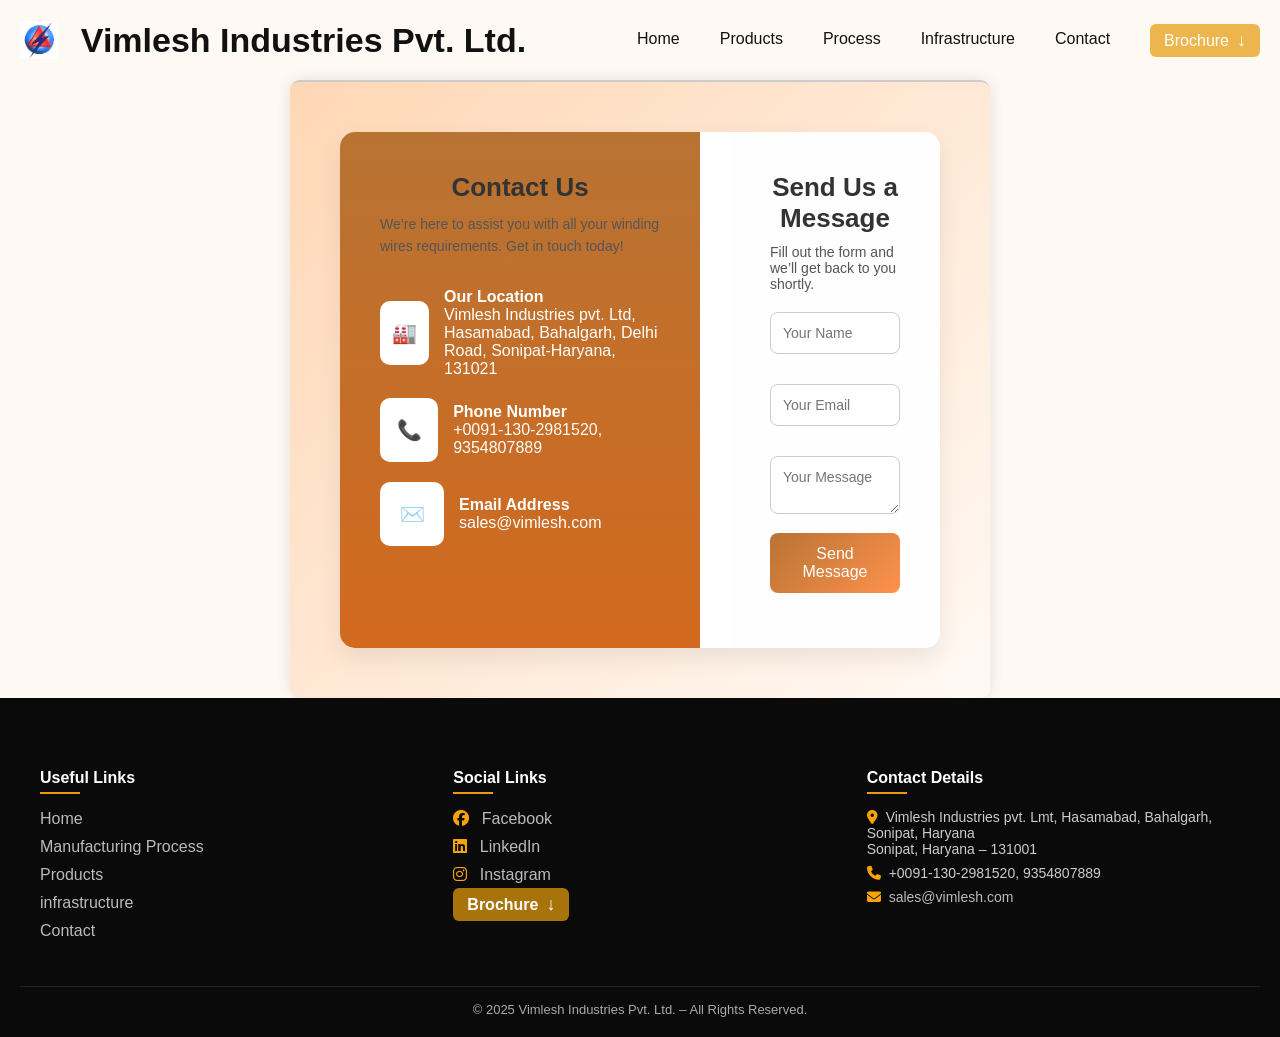
<file: contact.html>
<!DOCTYPE html>
<html lang="en">
<head>
<meta charset="UTF-8">
<meta name="viewport" content="width=device-width, initial-scale=1.0">
<link rel="stylesheet" href="style - Copy.css">
<link rel="icon" type="image/png" href="images/logoo.png">
<title>Contact Us - Vimlesh Industries</title>
<style>
  
    body {
        font-family: 'Segoe UI', Tahoma, Geneva, Verdana, sans-serif;
        margin: 0;
        padding: 0;
        background-color: #fff9f4; /* Light copper tone */
        padding-top: 80px;
    }

    .contact-section {
        display: flex;
        justify-content: center;
        align-items: center;
        padding: 50px;
        background: linear-gradient(135deg, #ffd7b5, #fff9f4); /* Copper gradient */
    }

    .contact-container {
        display: flex;
        max-width: 1000px;
        background: #ffffff;
        border-radius: 15px;
        box-shadow: 0 10px 25px rgba(0, 0, 0, 0.08);
        overflow: hidden;
    }

    .contact-info {
        flex: 1;
        padding: 40px;
        background: linear-gradient(180deg, #b87333, #d2691e); /* Copper metallic gradient */
        color: white;
    }

    .contact-info h2 {
        margin-bottom: 10px;
        font-size: 26px;
    }

    .contact-info p {
        font-size: 14px;
        line-height: 1.6;
        margin-bottom: 30px;
    }

    .info-item {
        display: flex;
        align-items: center;
        margin-bottom: 20px;
    }

    .info-item span {
        background: white;
        color: #b87333;
        padding: 12px;
        border-radius: 10px;
        margin-right: 15px;
        font-size: 20px;
        display: flex;
        align-items: center;
        justify-content: center;
        width: 40px;
        height: 40px;
    }

    .contact-form {
        flex: 1;
        padding: 40px;
        background: #fefefe;
    }

    .contact-form h2 {
        font-size: 26px;
        color: #333;
        margin-bottom: 10px;
    }

    .contact-form p {
        font-size: 14px;
        color: #555;
        margin-bottom: 20px;
    }

    .contact-form input,
    .contact-form textarea {
        width: 100%;
        padding: 12px;
        margin-bottom: 15px;
        border: 1px solid #ccc;
        border-radius: 8px;
        font-size: 14px;
    }

    .contact-form button {
        background: linear-gradient(135deg, #b87333, #ff914d);
        color: white;
        padding: 12px;
        border: none;
        border-radius: 8px;
        cursor: pointer;
        font-size: 16px;
        transition: 0.3s ease;
    }

    .contact-form button:hover {
        background: linear-gradient(135deg, #a15a21, #ff7b2e);
    }
    @media (max-width: 900px) {
      .contact-container {
        flex-direction: column;
      }
      .contact-info, .contact-form {
        padding: 30px 20px;
      }
    }

    @media (max-width: 480px) {
      .contact-info h2, .contact-form h2 {
        font-size: 22px;
      }
      .contact-form button {
        width: 100%;
      }
    }

    @media (max-width: 900px) {
        .contact-container {
            flex-direction: column;
        }
        .contact-info, .contact-form {
            flex: 100%;
        }
    }
</style>
</head>
<header class="site-header">
  <div class="site-header__inner">
    <a class="brand" href="index.html">
      <img class="brand__logo" src="images/logoo.png" alt="Vimlesh logo" />
      <span class="brand__name">Vimlesh Industries Pvt. Ltd.</span>
    </a>

    <!-- desktop nav -->
    <nav class="desktop-nav">
      <ul>
        <li><a href="index.html">Home</a></li>
        <li><a href="products.html">Products</a></li>
        <li><a href="process.html">Process</a></li>
        <li><a href="infrastructure.html">Infrastructure</a></li>
        <li><a href="contact.html">Contact</a></li>
        <li>
          <a href="images/cat.pdf" class="btn-brochure" download>
            Brochure<span class="arrow">↓</span>
          </a>
        </li>
      </ul>
    </nav>

    <!-- hamburger (mobile only) -->
    <button class="menu-toggle" id="menuToggle" aria-expanded="false" aria-controls="mobileMenu" aria-label="Menu">
      <span></span><span></span><span></span>
    </button>
  </div>

  <!-- mobile nav -->
  <nav class="mobile-nav" id="mobileMenu">
    <ul>
      <li><a href="index.html">Home</a></li>
      <li><a href="products.html">Products</a></li>
      <li><a href="process.html">Process</a></li>
      <li><a href="infrastructure.html">Infrastructure</a></li>
      <li><a href="contact.html">Contact</a></li>
      <li>
        <a href="images/cat.pdf" class="btn-brochure" download>
          Brochure<span class="arrow">↓</span>
        </a>
      </li>
    </ul>
  </nav>
</header>
<style>
  :root{
  --hdr-h-mobile: 64px;
  --hdr-h-desktop: 80px;
  --hdr-bg-dark: #ccc;
}


.site-header, .site-header * { box-sizing: border-box; }

/* Header wrapper */
.site-header{
  position: absolute;           
  top: 0; left: 0; width: 100%;
  z-index: 1000;
  background: transparent;
}

/* Row */
.site-header__inner{
  width: 100%;
  margin: 0;
  height: var(--hdr-h-desktop);
  display: flex;
  align-items: center;
  justify-content: space-between;
  padding: 0 20px;
}

/* Brand */
.brand{
  display: inline-flex;
  align-items: center;
  gap: 12px;
  text-decoration: none;
  margin-left:0;
}
.brand__logo{ height: 38px; width: auto; }
.brand__name{ color: #111; font-weight: 700; font-size: 34px; justify-content: flex-start; align-items: center; margin-left: 10px;}

/* Desktop nav */
.desktop-nav ul{
  display: flex;
  gap: 20px;
  list-style: none;
}
.desktop-nav a{
  color: #111; text-decoration: none; font-weight: 500;
}
.desktop-nav a:hover{ text-decoration: underline; }

/* Hamburger (hidden on desktop) */
.menu-toggle{
  display: none;
  flex-direction: column;
  gap: 5px;
  background: transparent;
  border: 0;
  cursor: pointer;
}
.menu-toggle span{
  display: block;
  width: 26px; height: 3px; background: #fff; transition: .3s;
}

.mobile-nav{
  display: none;
}

/* ========= MOBILE ========= */
@media (max-width: 768px){
  .site-header{
    position: absolute;
    top:0;
    left: 0;
    background: var(--hdr-bg-dark);
    box-shadow: 0 2px 10px rgba(178, 118, 27, 0.557);
  }
  .site-header__inner{
    height: var(--hdr-h-mobile);
  }

  body{ padding-top: var(--hdr-h-mobile); }

  .brand__name{ font-size: 16px; }

  .desktop-nav{ display: none; }
  .menu-toggle{ display: inline-flex; }

  .mobile-nav{
    display: block;
    position: fixed;
    top: var(--hdr-h-mobile);
    left: 0; right: 0;
    background: var(--hdr-bg-dark);
    overflow: hidden;
    max-height: 0;                 
    transition: max-height .35s ease;

  }
  .mobile-nav.open{ max-height: 80vh; } 

  .mobile-nav ul{
    list-style: none;
    padding: 14px 16px 22px;
    display: grid;
    gap: 12px;
  }
  .mobile-nav a{
    color: #111; text-decoration: none; font-size: 16px; padding: 10px 6px;
    display: block; border-radius: 8px;
  }
  .mobile-nav a:hover{ background: rgba(255,255,255,.08); }

  /* Optional: hamburger to X animation */
  .menu-toggle[aria-expanded="true"] span:nth-child(1){ transform: translateY(8px) rotate(45deg); }
  .menu-toggle[aria-expanded="true"] span:nth-child(2){ opacity: 0; }
  .menu-toggle[aria-expanded="true"] span:nth-child(3){ transform: translateY(-8px) rotate(-45deg); }
}
.btn-brochure {
  background: #e79b0db8;
  color: #fff !important;
  padding: 8px 14px;
  border-radius: 6px;
  font-weight: 600;
  text-decoration: none;
  transition: background 0.3s;
}
.btn-brochure:hover {
  background: #e79b0d;
}
.btn-brochure .arrow {
  margin-left: 8px;
  font-size: 18px;
}

</style>
<script>
  const menuBtn   = document.getElementById('menuToggle');
  const mobileNav = document.getElementById('mobileMenu');

  menuBtn.addEventListener('click', () => {
    const open = mobileNav.classList.toggle('open');
    menuBtn.setAttribute('aria-expanded', open ? 'true' : 'false');
  });


  mobileNav.querySelectorAll('a').forEach(a => {
    a.addEventListener('click', () => {
      mobileNav.classList.remove('open');
      menuBtn.setAttribute('aria-expanded', 'false');
    });
  });
  </script>
<body>
 
  <section class="contact-section">
    <div class="contact-container">

        <!-- Left side: Contact Info -->
        <div class="contact-info">
            <h2>Contact Us</h2>
            <p>We’re here to assist you with all your winding wires requirements. Get in touch today!</p>

            <div class="info-item">
                <span>🏭</span>
                <div>
                    <strong>Our Location</strong><br>
                    Vimlesh Industries pvt. Ltd, Hasamabad, Bahalgarh, Delhi Road, Sonipat-Haryana, 131021
                </div>
            </div>

            <div class="info-item">
                <span>📞</span>
                <div>
                    <strong>Phone Number</strong><br>
                    +0091-130-2981520, 9354807889
                </div>
            </div>

            <div class="info-item">
                <span>✉️</span>
                <div>
                    <strong>Email Address</strong><br>
                    sales@vimlesh.com
                </div>
            </div>
        </div>

        <!-- Right side: Contact Form -->
        <div class="contact-form">
          <form action="https://formsubmit.co/sales@vimlesh.com" method="POST">
            <form onsubmit="sendEmail(); reset(); return false;">
            <h2>Send Us a Message</h2>
            <p>Fill out the form and we’ll get back to you shortly.</p>
              <div class="input-group">
                <input type="text" name="name" placeholder="Your Name" required />
              </div>
              <div class="input-group">
                <input type="email" name="email" placeholder="Your Email" required />
              </div>
              <div class="input-group">
                <textarea name="message" placeholder="Your Message" required></textarea>
                <button type="submit" class="submit-btn">Send Message</button>
                </div>
                
              </form>
        </div>

    </div>
</section>
<footer class="footer">
    <div class="footer-container">
      <!-- Useful Links -->
      <div class="footer-col">
        <h4>Useful Links</h4>
        <ul>
          <li><a href="index.html">Home</a></li>
          <li><a href="process.html">Manufacturing Process</a></li>
          <li><a href="products.html">Products</a></li>
          <li><a href="infrastructure.html">infrastructure</a></li>
          <li><a href="contact.html">Contact</a></li>
        </ul>
      </div>
  
      <!-- Social Links -->
      <div class="footer-col">
        <h4>Social Links</h4>
        <ul class="social-links">
          <li><a href="#"><i class="fab fa-facebook"></i> Facebook</a></li>
          <li><a href="https://www.linkedin.com/company/vimlesh-industries-pvt-ltd---india/"><i class="fab fa-linkedin"></i> LinkedIn</a></li>
          <li><a href="#"><i class="fab fa-instagram"></i> Instagram</a></li>
          <li>
          <a href="images/cat.pdf" class="btn-brochure" download>
            Brochure<span class="arrow">↓</span>
          </a>
        </li>
        </ul>
      </div>
  
      <!-- Contact Details -->
      <div class="footer-col">
        <h4>Contact Details</h4>
        <p><i class="fa-solid fa-location-dot"></i>Vimlesh Industries pvt. Lmt, Hasamabad, Bahalgarh, Sonipat, Haryana<br>Sonipat, Haryana – 131001</p>
        <p><i class="fa-solid fa-phone"></i>+0091-130-2981520, 9354807889</p>
        <p><i class="fa-solid fa-envelope"></i><a href="mailto:sales@vimlesh.com">sales@vimlesh.com</a></p>
      </div>
    </div>
  
    <div class="footer-bottom">
      <p>&copy; 2025 Vimlesh Industries Pvt. Ltd. – All Rights Reserved.</p>
    </div>
  </footer>
  
  <!-- FontAwesome Icons -->
  <link rel="stylesheet" href="https://cdnjs.cloudflare.com/ajax/libs/font-awesome/6.5.0/css/all.min.css">
<script>
    document.getElementById("contactForm").addEventListener("submit", function(e) {
        e.preventDefault();
        alert("Thank you for reaching out to Vimlesh Industries! We will contact you soon.");
    });
</script>

</body>
</html>
</file>
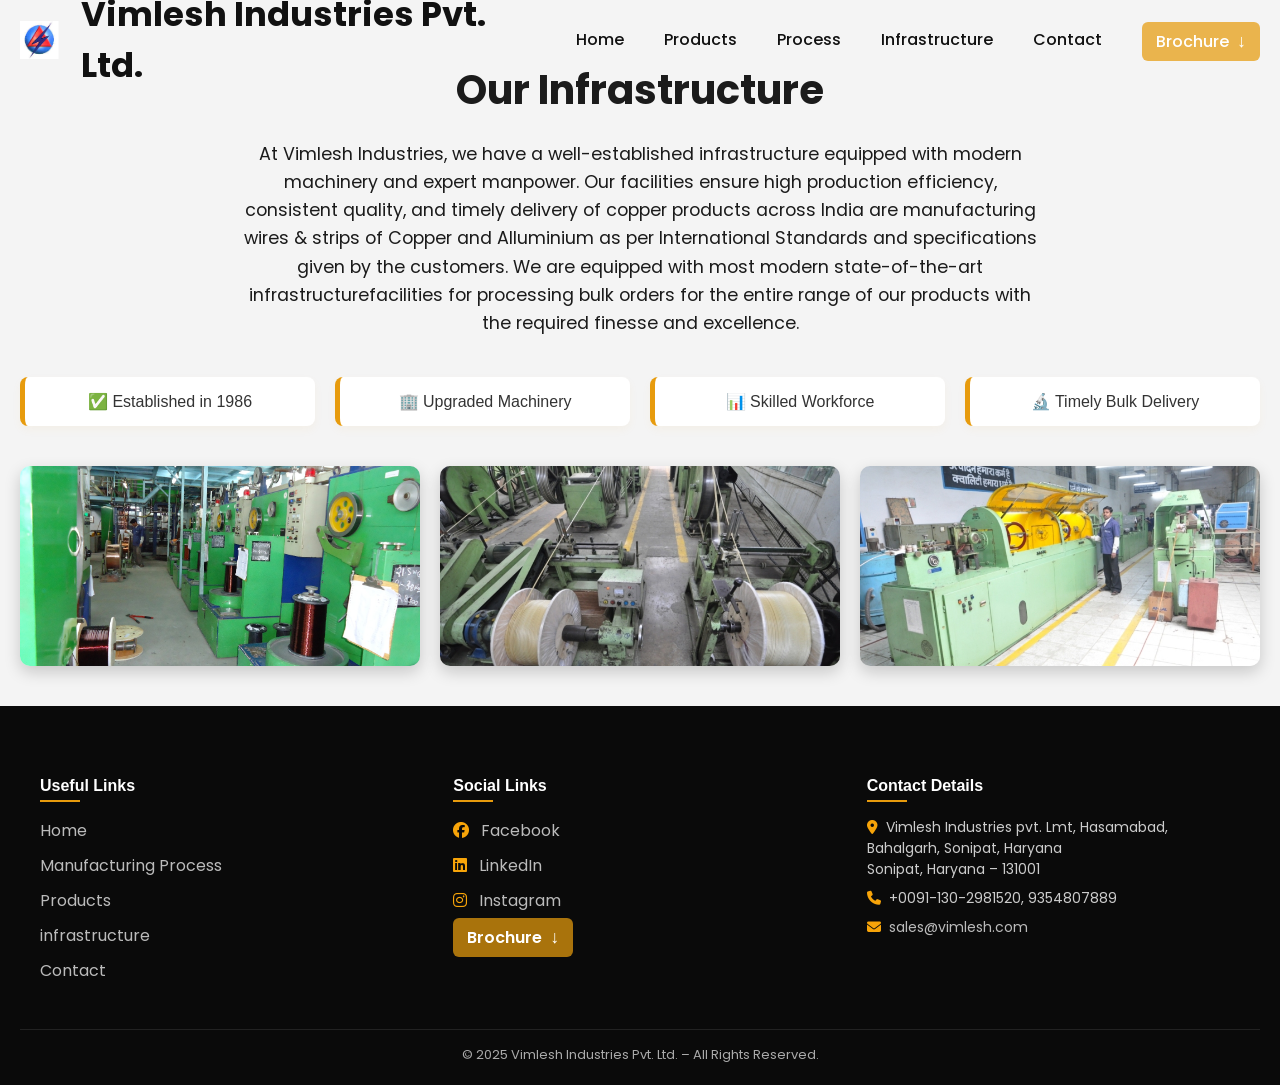
<file: infrastructure.html>
<!DOCTYPE html>
<html lang="en">
  <head>
    <link href="https://unpkg.com/aos@2.3.1/dist/aos.css" rel="stylesheet">
    <link href="https://fonts.googleapis.com/css2?family=Poppins:wght@400;600&display=swap" rel="stylesheet">
    <meta charset="UTF-8">
    <meta name="viewport" content="width=device-width, initial-scale=1">
    <title>Infrastructure</title>
    <link rel="stylesheet" href="style - Copy.css">
    <link rel="icon" type="image/png" href="images/logoo.png">
    </head>
<header class="site-header">
  <div class="site-header__inner">
    <a class="brand" href="index.html">
      <img class="brand__logo" src="images/logoo.png" alt="Vimlesh logo" />
      <span class="brand__name">Vimlesh Industries Pvt. Ltd.</span>
    </a>

    <!-- desktop nav -->
    <nav class="desktop-nav">
      <ul>
        <li><a href="index.html">Home</a></li>
        <li><a href="products.html">Products</a></li>
        <li><a href="process.html">Process</a></li>
        <li><a href="infrastructure.html">Infrastructure</a></li>
        <li><a href="contact.html">Contact</a></li>
        <li>
          <a href="cat.pdf" class="btn-brochure" download>
            Brochure<span class="arrow">↓</span>
          </a>
        </li>
      </ul>
    </nav>

    <!-- hamburger (mobile only) -->
    <button class="menu-toggle" id="menuToggle" aria-expanded="false" aria-controls="mobileMenu" aria-label="Menu">
      <span></span><span></span><span></span>
    </button>
  </div>

  <!-- mobile nav -->
  <nav class="mobile-nav" id="mobileMenu">
    <ul>
      <li><a href="index.html">Home</a></li>
      <li><a href="products.html">Products</a></li>
      <li><a href="process.html">Process</a></li>
      <li><a href="infrastructure.html">Infrastructure</a></li>
      <li><a href="contact.html">Contact</a></li>
      <li>
        <a href="cat.pdf" class="btn-brochure" download>
          Brochure<span class="arrow">↓</span>
        </a>
      </li>
    </ul>
  </nav>
</header>
<style>
  :root{
  --hdr-h-mobile: 64px;
  --hdr-h-desktop: 80px;
  --hdr-bg-dark: #ccc;
}


.site-header, .site-header * { box-sizing: border-box; }


.site-header{
  position: absolute;           
  top: 0; left: 0; width: 100%;
  z-index: 1000;
  background: transparent;
}


.site-header__inner{
  width: 100%;
  margin: 0;
  height: var(--hdr-h-desktop);
  display: flex;
  align-items: center;
  justify-content: space-between;
  padding: 0 20px;
}


.brand{
  display: inline-flex;
  align-items: center;
  gap: 12px;
  text-decoration: none;
  margin-left:0;
}
.brand__logo{ height: 38px; width: auto; }
.brand__name{ color: #111; font-weight: 700; font-size: 34px; justify-content: flex-start; align-items: center; margin-left: 10px;}


.desktop-nav ul{
  display: flex;
  gap: 20px;
  list-style: none;
}
.desktop-nav a{
  color: #111; text-decoration: none; font-weight: 500;
}
.desktop-nav a:hover{ text-decoration: underline; }


.menu-toggle{
  display: none;
  flex-direction: column;
  gap: 5px;
  background: transparent;
  border: 0;
  cursor: pointer;
}
.menu-toggle span{
  display: block;
  width: 26px; height: 3px; background: #fff; transition: .3s;
}


.mobile-nav{
  display: none;
}


@media (max-width: 768px){

  .site-header{
    position: absolute;
    top:0;
    left: 0;
    background: var(--hdr-bg-dark);
    box-shadow: 0 2px 10px rgba(178, 118, 27, 0.557);
  }
  .site-header__inner{
    height: var(--hdr-h-mobile);
  }
  body{ padding-top: var(--hdr-h-mobile); }

  .brand__name{ font-size: 16px; }


  .desktop-nav{ display: none; }
  .menu-toggle{ display: inline-flex; }


  .mobile-nav{
    display: block;
    position: fixed;
    top: var(--hdr-h-mobile);
    left: 0; right: 0;
    background: var(--hdr-bg-dark);
    overflow: hidden;
    max-height: 0;                 
    transition: max-height .35s ease;

  }
  .mobile-nav.open{ max-height: 80vh; } 

  .mobile-nav ul{
    list-style: none;
    padding: 14px 16px 22px;
    display: grid;
    gap: 12px;
  }
  .mobile-nav a{
    color: #fff; text-decoration: none; font-size: 16px; padding: 10px 6px;
    display: block; border-radius: 8px;
  }
  .mobile-nav a:hover{ background: rgba(255,255,255,.08); }

  /* hamburger to X animation */
  .menu-toggle[aria-expanded="true"] span:nth-child(1){ transform: translateY(8px) rotate(45deg); }
  .menu-toggle[aria-expanded="true"] span:nth-child(2){ opacity: 0; }
  .menu-toggle[aria-expanded="true"] span:nth-child(3){ transform: translateY(-8px) rotate(-45deg); }
}
.btn-brochure {
  background: #e79b0db8;
  color: #fff !important;
  padding: 8px 14px;
  border-radius: 6px;
  font-weight: 600;
  text-decoration: none;
  transition: background 0.3s;
}
.btn-brochure:hover {
  background: #e79b0d;
}
.btn-brochure .arrow {
  margin-left: 8px;
  font-size: 18px;
}

</style>
<script>
  const menuBtn   = document.getElementById('menuToggle');
  const mobileNav = document.getElementById('mobileMenu');

  menuBtn.addEventListener('click', () => {
    const open = mobileNav.classList.toggle('open');
    menuBtn.setAttribute('aria-expanded', open ? 'true' : 'false');
  });

  // Close the menu when a link is clicked (nice UX)
  mobileNav.querySelectorAll('a').forEach(a => {
    a.addEventListener('click', () => {
      mobileNav.classList.remove('open');
      menuBtn.setAttribute('aria-expanded', 'false');
    });
  });
  </script>
    <section id="infrastructure" class="infrastructure-section">
        <div class="container">
          <h2>Our Infrastructure</h2>
          <p class="infra-description">
            At Vimlesh Industries, we have a well-established infrastructure equipped with modern machinery and expert manpower. Our facilities ensure high production efficiency, consistent quality, and timely delivery of copper products across India  are manufacturing wires & strips of Copper and Alluminium as per International Standards and specifications given by the customers. We are equipped with most modern state-of-the-art infrastructurefacilities for processing bulk orders for the entire range of our products with the required finesse and excellence.
          </p>
      
          <div class="infra-highlights">
            <div class="highlight">✅ Established in 1986</div>
            <div class="highlight">🏢 Upgraded Machinery</div>
            <div class="highlight">📊 Skilled Workforce</div>
            <div class="highlight">🔬 Timely Bulk Delivery</div>
          </div>
      
          <div class="infra-gallery">
            <img src="images/enamelling.JPG" alt="Manufacturing Unit">
            <img src="images/Fibreglass Section.JPG" alt="Advanced Machines">
            <img src="images/Kapton Cov Section.JPG" alt="Workforce at Plant">
          </div>
        </div>
      </section>
      <footer class="footer">
        <div class="footer-container">
          <!-- Useful Links -->
          <div class="footer-col">
            <h4>Useful Links</h4>
            <ul>
              <li><a href="index.html">Home</a></li>
              <li><a href="process.html">Manufacturing Process</a></li>
              <li><a href="products.html">Products</a></li>
              <li><a href="infrastructure.html">infrastructure</a></li>
              <li><a href="contact.html">Contact</a></li>
            </ul>
          </div>
      
          <!-- Social Links -->
          <div class="footer-col">
            <h4>Social Links</h4>
            <ul class="social-links">
              <li><a href="#"><i class="fab fa-facebook"></i> Facebook</a></li>
              <li><a href="https://www.linkedin.com/company/vimlesh-industries-pvt-ltd---india/"><i class="fab fa-linkedin"></i> LinkedIn</a></li>
              <li><a href="#"><i class="fab fa-instagram"></i> Instagram</a></li>
              <li>
                <a href="images/cat.pdf" class="btn-brochure" download>
                  Brochure<span class="arrow">↓</span>
                </a>
              </li>
            </ul>
          </div>
      
          <!-- Contact Details -->
          <div class="footer-col">
            <h4>Contact Details</h4>
            <p><i class="fa-solid fa-location-dot"></i>Vimlesh Industries pvt. Lmt, Hasamabad, Bahalgarh, Sonipat, Haryana<br>Sonipat, Haryana – 131001</p>
            <p><i class="fa-solid fa-phone"></i>+0091-130-2981520, 9354807889</p>
            <p><i class="fa-solid fa-envelope"></i><a href="mailto:sales@vimlesh.com">sales@vimlesh.com</a></p>
          </div>
        </div>
      
        <div class="footer-bottom">
          <p>&copy; 2025 Vimlesh Industries Pvt. Ltd. – All Rights Reserved.</p>
        </div>
      </footer>
      
      <!-- FontAwesome Icons -->
      <link rel="stylesheet" href="https://cdnjs.cloudflare.com/ajax/libs/font-awesome/6.5.0/css/all.min.css">
      <script src="script - Copy.js"></script>
      <button id="backToTop" title="go to top">⌃</button>
      <script>
        const topBtn = document.getElementById("backToTop");
      
        window.onscroll = function () {
          if (document.body.scrollTop > 100 || document.documentElement.scrollTop > 100) {
            topBtn.style.display = "block";
          } else {
            topBtn.style.display = "none";
          }
        };
      
        topBtn.addEventListener("click", function () {
          window.scrollTo({ top: 0, behavior: "smooth" });
        });
      </script>
      </body>
      </html>
</file>
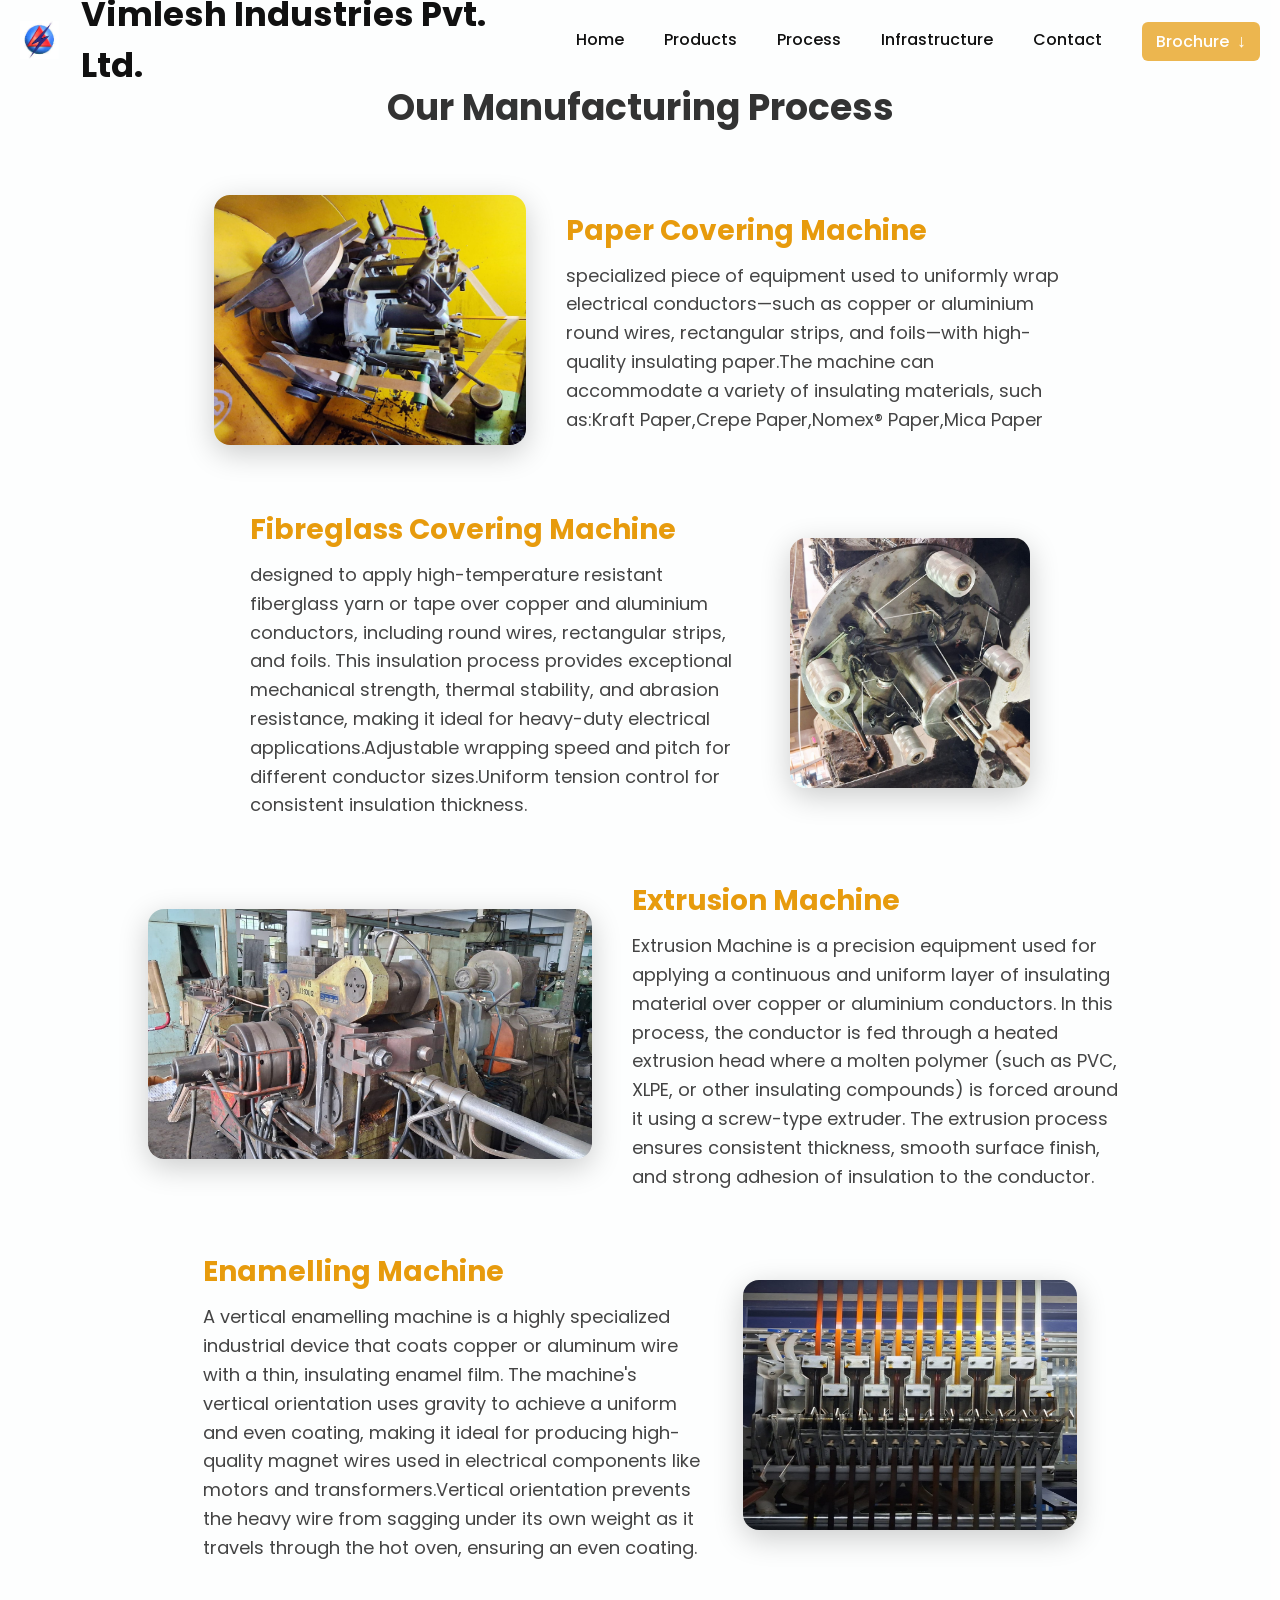
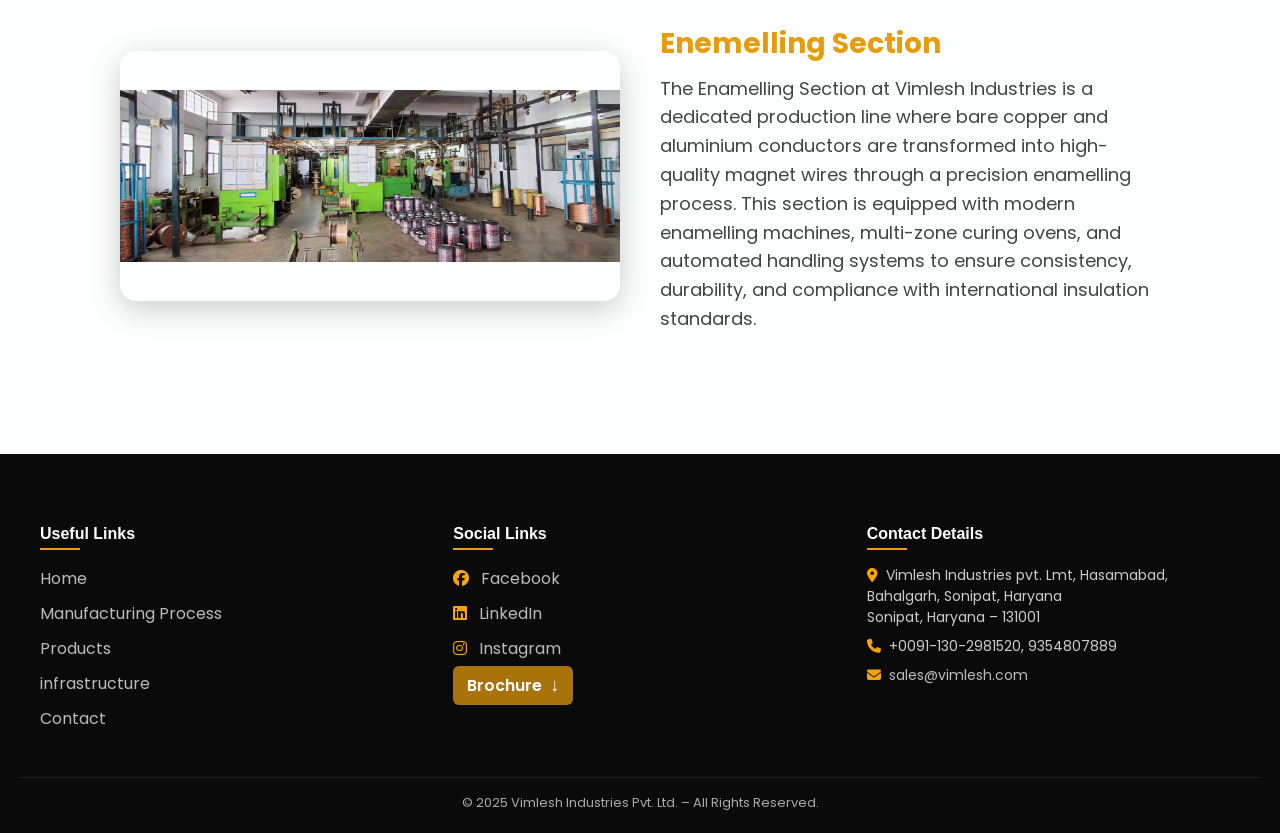
<file: process.html>
<!DOCTYPE html>
<html lang="en">
  <head>
    <link href="https://unpkg.com/aos@2.3.1/dist/aos.css" rel="stylesheet">
    <link href="https://fonts.googleapis.com/css2?family=Poppins:wght@400;600&display=swap" rel="stylesheet">
    <meta charset="UTF-8">
    <meta name="viewport" content="width=device-width, initial-scale=1">
    <title>Our Manufacturing Process</title>
    <link rel="stylesheet" href="style - Copy.css">
    <link rel="icon" type="image/png" href="images/logoo.png">
    </head>
<header class="site-header">
  <div class="site-header__inner">
    <a class="brand" href="index.html">
      <img class="brand__logo" src="images/logoo.png" alt="Vimlesh logo" />
      <span class="brand__name">Vimlesh Industries Pvt. Ltd.</span>
    </a>

    <!-- desktop nav -->
    <nav class="desktop-nav">
      <ul>
        <li><a href="index.html">Home</a></li>
        <li><a href="products.html">Products</a></li>
        <li><a href="process.html">Process</a></li>
        <li><a href="infrastructure.html">Infrastructure</a></li>
        <li><a href="contact.html">Contact</a></li>
        <li>
          <a href="images/cat.pdf" class="btn-brochure" download>
            Brochure<span class="arrow">↓</span>
          </a>
        </li>
      </ul>
    </nav>

    <!-- hamburger (mobile only) -->
    <button class="menu-toggle" id="menuToggle" aria-expanded="false" aria-controls="mobileMenu" aria-label="Menu">
      <span></span><span></span><span></span>
    </button>
  </div>

  <!-- mobile nav -->
  <nav class="mobile-nav" id="mobileMenu">
    <ul>
      <li><a href="index.html">Home</a></li>
      <li><a href="products.html">Products</a></li>
      <li><a href="process.html">Process</a></li>
      <li><a href="infrastructure.html">Infrastructure</a></li>
      <li><a href="contact.html">Contact</a></li>
      <li>
        <a href="images/cat.pdf" class="btn-brochure" download>
          Brochure<span class="arrow">↓</span>
        </a>
      </li>
    </ul>
  </nav>
</header>
<style>
  :root{
  --hdr-h-mobile: 64px;
  --hdr-h-desktop: 80px;
  --hdr-bg-dark: #ccc;
}


.site-header, .site-header * { box-sizing: border-box; }


.site-header{
  position: absolute;           
  top: 0; left: 0; width: 100%;
  z-index: 1000;
  background: transparent;
}


.site-header__inner{
  width: 100%;
  margin: 0;
  height: var(--hdr-h-desktop);
  display: flex;
  align-items: center;
  justify-content: space-between;
  padding: 0 20px;
}


.brand{
  display: inline-flex;
  align-items: center;
  gap: 12px;
  text-decoration: none;
  margin-left:0;
}
.brand__logo{ height: 38px; width: auto; }
.brand__name{ color: #111; font-weight: 700; font-size: 34px; justify-content: flex-start; align-items: center; margin-left: 10px;}


.desktop-nav ul{
  display: flex;
  gap: 20px;
  list-style: none;
}
.desktop-nav a{
  color: #111; text-decoration: none; font-weight: 500;
}
.desktop-nav a:hover{ text-decoration: underline; }


.menu-toggle{
  display: none;
  flex-direction: column;
  gap: 5px;
  background: transparent;
  border: 0;
  cursor: pointer;
}
.menu-toggle span{
  display: block;
  width: 26px; height: 3px; background: #fff; transition: .3s;
}


.mobile-nav{
  display: none;
}


@media (max-width: 768px){

  .site-header{
    position: absolute;
    top:0;
    left: 0;
    background: var(--hdr-bg-dark);
    box-shadow: 0 2px 10px rgba(178, 118, 27, 0.557);
  }
  .site-header__inner{
    height: var(--hdr-h-mobile);
  }
  body{ padding-top: var(--hdr-h-mobile); }

  .brand__name{ font-size: 16px; }


  .desktop-nav{ display: none; }
  .menu-toggle{ display: inline-flex; }


  .mobile-nav{
    display: block;
    position: fixed;
    top: var(--hdr-h-mobile);
    left: 0; right: 0;
    background: var(--hdr-bg-dark);
    overflow: hidden;
    max-height: 0;                 
    transition: max-height .35s ease;

  }
  .mobile-nav.open{ max-height: 80vh; } 

  .mobile-nav ul{
    list-style: none;
    padding: 14px 16px 22px;
    display: grid;
    gap: 12px;
  }
  .mobile-nav a{
    color: #fff; text-decoration: none; font-size: 16px; padding: 10px 6px;
    display: block; border-radius: 8px;
  }
  .mobile-nav a:hover{ background: rgba(255,255,255,.08); }

  /* hamburger to X animation */
  .menu-toggle[aria-expanded="true"] span:nth-child(1){ transform: translateY(8px) rotate(45deg); }
  .menu-toggle[aria-expanded="true"] span:nth-child(2){ opacity: 0; }
  .menu-toggle[aria-expanded="true"] span:nth-child(3){ transform: translateY(-8px) rotate(-45deg); }
}
.btn-brochure {
  background: #e79b0db8;
  color: #fff !important;
  padding: 8px 14px;
  border-radius: 6px;
  font-weight: 600;
  text-decoration: none;
  transition: background 0.3s;
}
.btn-brochure:hover {
  background: #e79b0d;
}
.btn-brochure .arrow {
  margin-left: 8px;
  font-size: 18px;
}

</style>
<script>
  const menuBtn   = document.getElementById('menuToggle');
  const mobileNav = document.getElementById('mobileMenu');

  menuBtn.addEventListener('click', () => {
    const open = mobileNav.classList.toggle('open');
    menuBtn.setAttribute('aria-expanded', open ? 'true' : 'false');
  });

  // Close the menu when a link is clicked (nice UX)
  mobileNav.querySelectorAll('a').forEach(a => {
    a.addEventListener('click', () => {
      mobileNav.classList.remove('open');
      menuBtn.setAttribute('aria-expanded', 'false');
    });
  });
  </script>
  <body>
    <section class="process-section">
        <h2 class="section-title">Our Manufacturing Process</h2>
      
        <div class="process-step">
          <div class="process-image">
            <img src="images/process5.jpeg" alt="Paper Covering Machine">
          </div>
          <div class="process-description">
            <h3>Paper Covering Machine</h3>
            <p>specialized piece of equipment used to uniformly wrap electrical conductors—such as copper or aluminium round wires, rectangular strips, and foils—with high-quality insulating paper.The machine can accommodate a variety of insulating materials, such as:Kraft Paper,Crepe Paper,Nomex® Paper,Mica Paper</p>          
        </div>
        </div>
      
        <div class="process-step reverse">
          <div class="process-image">
            <img src="images/process4.jpeg" alt="Fibreglass Covering Machine">
          </div>
          <div class="process-description">
            <h3>Fibreglass Covering Machine</h3>
            <p>designed to apply high-temperature resistant fiberglass yarn or tape over copper and aluminium conductors, including round wires, rectangular strips, and foils. This insulation process provides exceptional mechanical strength, thermal stability, and abrasion resistance, making it ideal for heavy-duty electrical applications.Adjustable wrapping speed and pitch for different conductor sizes.Uniform tension control for consistent insulation thickness.</p>        
        </div>
        </div>
      
        <div class="process-step">
          <div class="process-image">
            <img src="images/process3.jpeg" alt="Extrusion Machine">
          </div>
          <div class="process-description">
            <h3>Extrusion Machine</h3>
            <p>Extrusion Machine is a precision equipment used for applying a continuous and uniform layer of insulating material over copper or aluminium conductors. In this process, the conductor is fed through a heated extrusion head where a molten polymer (such as PVC, XLPE, or other insulating compounds) is forced around it using a screw-type extruder. The extrusion process ensures consistent thickness, smooth surface finish, and strong adhesion of insulation to the conductor.</p>
         </div>
        </div>
        <div class="process-step reverse">
          <div class="process-image">
            <img src="images/enamellingmachineee.jpeg" alt="Enamelling Machine">
          </div>
          <div class="process-description">
            <h3>Enamelling Machine</h3>
            <p>A vertical enamelling machine is a highly specialized industrial device that coats copper or aluminum wire with a thin, insulating enamel film. The machine's vertical orientation uses gravity to achieve a uniform and even coating, making it ideal for producing high-quality magnet wires used in electrical components like motors and transformers.Vertical orientation prevents the heavy wire from sagging under its own weight as it travels through the hot oven, ensuring an even coating.</p>
          </div>
        </div>
        <div class="process-step">
          <div class="process-image">
            <img src="images/process2.jpeg" alt="Enamelling section">
          </div>
          <div class="process-description">
            <h3>Enemelling Section</h3>
          <p>The Enamelling Section at Vimlesh Industries is a dedicated production line where bare copper and aluminium conductors are transformed into high-quality magnet wires through a precision enamelling process. This section is equipped with modern enamelling machines, multi-zone curing ovens, and automated handling systems to ensure consistency, durability, and compliance with international insulation standards.</p>
          </div>
        </div>
      </body>
      </section>
      <footer class="footer">
        <div class="footer-container">
          <!-- Useful Links -->
          <div class="footer-col">
            <h4>Useful Links</h4>
            <ul>
              <li><a href="index.html">Home</a></li>
              <li><a href="process.html">Manufacturing Process</a></li>
              <li><a href="products.html">Products</a></li>
              <li><a href="infrastructure.html">infrastructure</a></li>
              <li><a href="contact.html">Contact</a></li>
            </ul>
          </div>
      
          <!-- Social Links -->
          <div class="footer-col">
            <h4>Social Links</h4>
            <ul class="social-links">
              <li><a href="#"><i class="fab fa-facebook"></i> Facebook</a></li>
              <li><a href="https://www.linkedin.com/company/vimlesh-industries-pvt-ltd---india/"><i class="fab fa-linkedin"></i> LinkedIn</a></li>
              <li><a href="#"><i class="fab fa-instagram"></i> Instagram</a></li>
              <li>
          <a href="images/cat.pdf" class="btn-brochure" download>
            Brochure<span class="arrow">↓</span>
          </a>
        </li>
            </ul>
          </div>
      
          <!-- Contact Details -->
          <div class="footer-col">
            <h4>Contact Details</h4>
            <p><i class="fa-solid fa-location-dot"></i>Vimlesh Industries pvt. Lmt, Hasamabad, Bahalgarh, Sonipat, Haryana<br>Sonipat, Haryana – 131001</p>
            <p><i class="fa-solid fa-phone"></i>+0091-130-2981520, 9354807889</p>
            <p><i class="fa-solid fa-envelope"></i><a href="mailto:sales@vimlesh.com">sales@vimlesh.com</a></p>
          </div>
        </div>
      
        <div class="footer-bottom">
          <p>&copy; 2025 Vimlesh Industries Pvt. Ltd. – All Rights Reserved.</p>
        </div>
      </footer>
      
      <!-- FontAwesome Icons -->
      <link rel="stylesheet" href="https://cdnjs.cloudflare.com/ajax/libs/font-awesome/6.5.0/css/all.min.css">
      <script src="script - Copy.js"></script>
      <button id="backToTop" title="go to top">⌃</button>
      <script>
        const topBtn = document.getElementById("backToTop");
      
        window.onscroll = function () {
          if (document.body.scrollTop > 100 || document.documentElement.scrollTop > 100) {
            topBtn.style.display = "block";
          } else {
            topBtn.style.display = "none";
          }
        };
      
        topBtn.addEventListener("click", function () {
          window.scrollTo({ top: 0, behavior: "smooth" });
        });
      </script>
      <script src="https://unpkg.com/aos@2.3.1/dist/aos.js"></script>
      <script>
        AOS.init();
      </script>
      </body>
      </html>
</file>
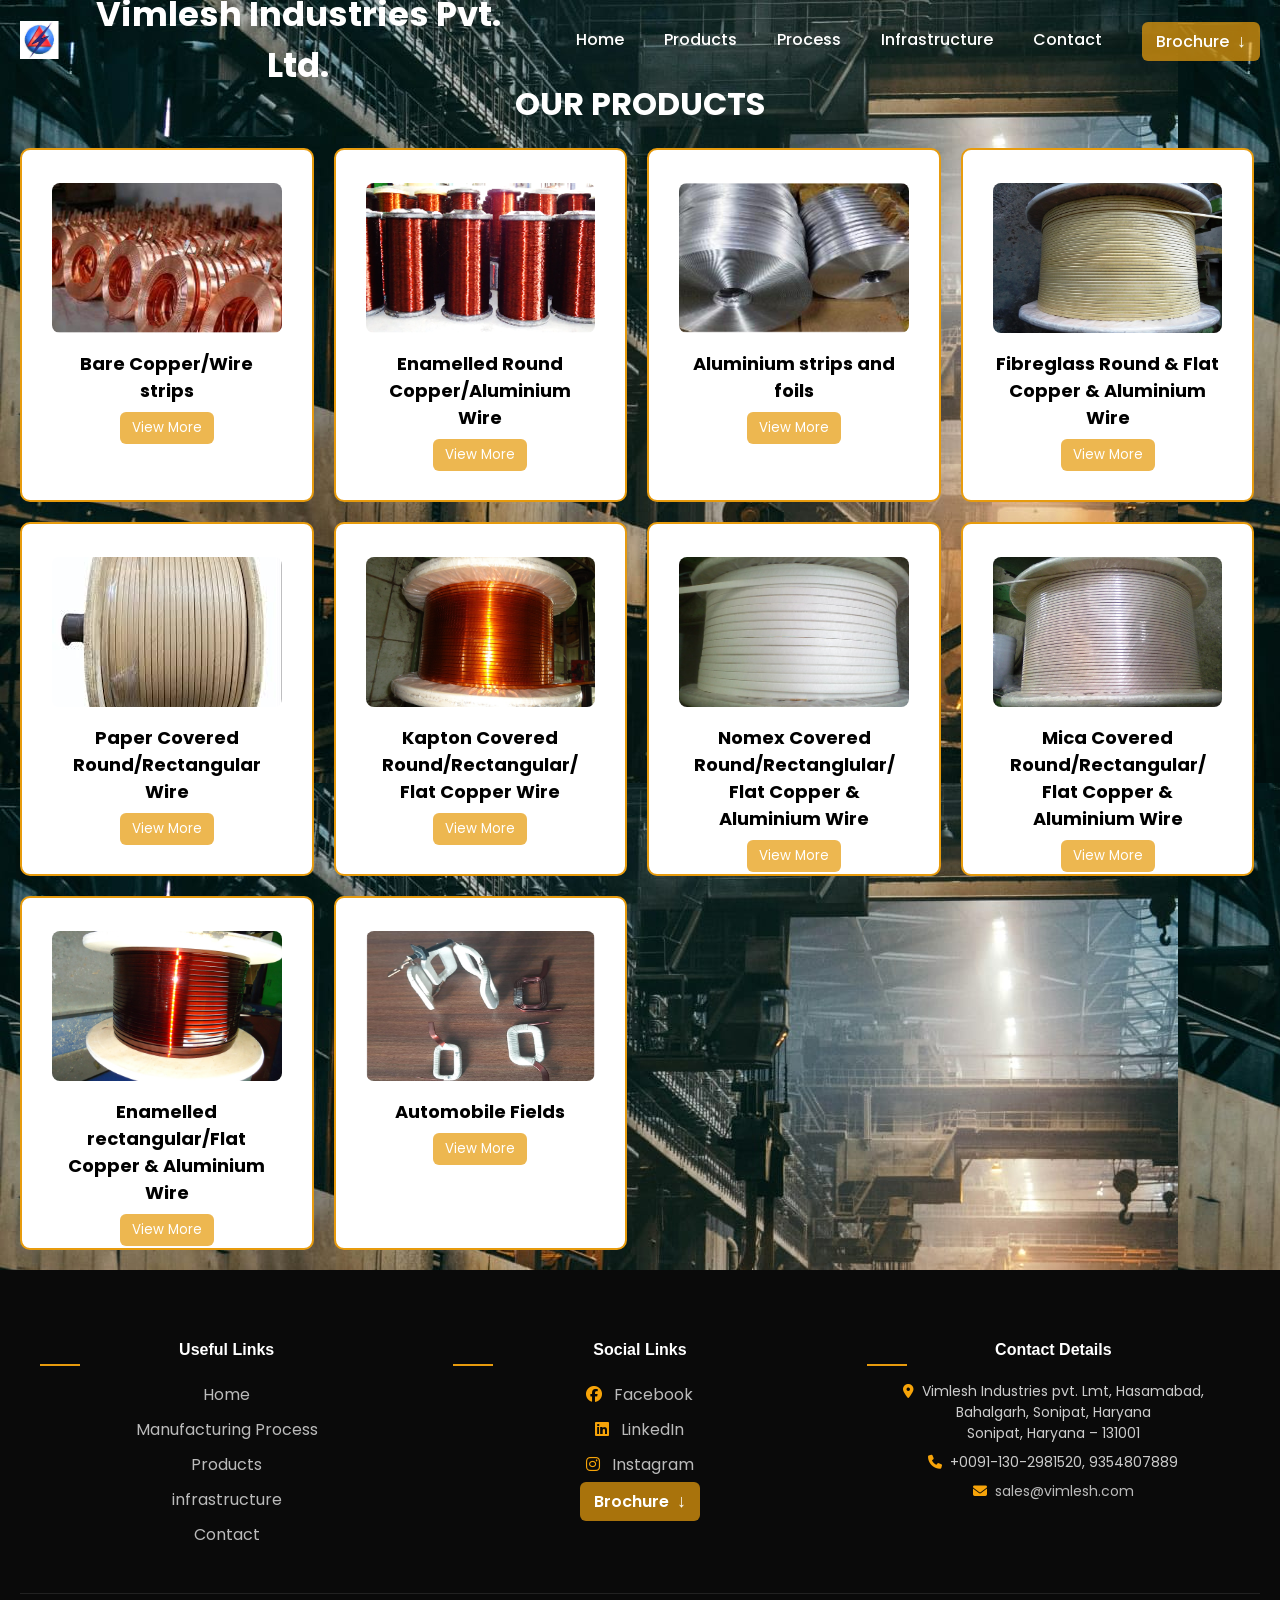
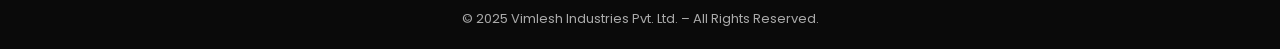
<file: products.html>
<!DOCTYPE html>
<html lang="en">
  <head>
    <link href="https://unpkg.com/aos@2.3.1/dist/aos.css" rel="stylesheet">
    <link href="https://fonts.googleapis.com/css2?family=Poppins:wght@400;600&display=swap" rel="stylesheet">
    <meta charset="UTF-8">
    <meta name="viewport" content="width=device-width, initial-scale=1">
    <title>Products</title>
    <meta name="description" content="All  our  products  are manufactured  as per International  Standards and Specifications given  by  the customer .We offer a  selection  of  dimensions,  types of  covering  and materials  for  special  fields  of application.We use  latest  technology  to  manufacture our products. Wires & Strips are manufactured  by continuous extrusion  machine which ensures bright annealed material free from any dust or surface defect which is most suitable for further insulation.">
    <meta name="keywords" content="Bare Copper Wire, Bare Copper Tape, Bare Copper Conductor, Copper Wire, Bare Copper, Bare Copper Earthing Tape, Copper Earthing Tape, Copper Earthing Strip, Copper Flat Wire, Insulated Copper Wire, Flat Copper Wire, Flat Copper Conductor, Copper Earthing Wire, Copper Earth Wire, Copper Earth Strip, Copper Flat Manufacturers, Copper Flat Suppliers, Copper Strip Manufacturers, Copper Strip Suppliers, Bare Copper Wire Manufacturers, Copper Flat, Flat Copper Bar, Copper Earthing Strip, Copper Earthing Rod, Bare Aluminium Wire, Bare Aluminium Tape, Bare Aluminium Conductor, Aluminum Wire, Bare Aluminum Wire, Bare Aluminium Tape, Bare Aluminum Strips, Aluminium Earthing Tape, Aluminium Earthing Strip, Aluminium Flat Wire, Insulated Aluminium Wire, Flat Aluminium Wire, Flat Aluminium Conductor, Aluminium Earthing Wire, Aluminium Earth Wire, Aluminium Strips, Aluminium Flat Manufacturers, Aluminium Flat Suppliers, Aluminium Strip Manufacturers, Aluminium Strip Suppliers, Bare Aluminium Wire Manufacturers, Aluminium Flat, Flat Aluminium Bars, Flat Aluminium Wire, Flat Aluminium Extrusions, Aluminum Wire Manufacturers, enameled wire, enameled wires, enameled copper wire, enamelled copper wire, enameled aluminium wire, enameled aluminum wire, enamelled copper wire, enamelled aluminum wire, enamelled aluminium wire, enameled magnet wire, magnet wire, enamelled wire, aluminium enamelled wire,  aluminum enamelled wire, super enamelled aluminium wire, super enamelled aluminum wire, super enamelled copper wire, super enameled copper wire, super enamelled copper wire manufacturer, enamelled wire, enamelled copper wire India, enamelled copper wire suppliers, super enamelled aluminium wire, super enamelled copper winding wires, super enamelled copper wire manufacturer, magnet wire, winding wire, super enameled copper strip, super enamelled wire, enamelled copper wire suppliers, enamelled copper magnet wire, enamelled aluminium magnet wire, enamelled copper strip, enamelled copper strip manufacturer, enamelled copper strips, enameled copper wire manufacturers, enameled magnet wire, enamelled RECTANGULAR wire, RECTANGULAR enameled copper wire, flat enameled copper wire, flat enamelled copper wire, flat enamelled aluminium wire, enamelled flat aluminium wire, enamelled aluminium strip, enameled flat wire, enamelled flat aluminium wire, PEW copper wire, PEW, EWI, polyester insulated wire">
    <link rel="stylesheet" href="style - Copy.css">
    <link rel="icon" type="image/png" href="images/logoo.png">
    </head>
<header class="site-header">
  <div class="site-header__inner">
    <a class="brand" href="index.html">
      <img class="brand__logo" src="images/logoo.png" alt="Vimlesh logo" />
      <span class="brand__name">Vimlesh Industries Pvt. Ltd.</span>
    </a>

    <!-- desktop nav -->
    <nav class="desktop-nav">
      <ul>
        <li><a href="index.html">Home</a></li>
        <li><a href="products.html">Products</a></li>
        <li><a href="process.html">Process</a></li>
        <li><a href="infrastructure.html">Infrastructure</a></li>
        <li><a href="contact.html">Contact</a></li>
        <li>
          <a href="images/cat.pdf" class="btn-brochure" download>
            Brochure<span class="arrow">↓</span>
          </a>
        </li>
      </ul>
    </nav>

    <!-- hamburger (mobile only) -->
    <button class="menu-toggle" id="menuToggle" aria-expanded="false" aria-controls="mobileMenu" aria-label="Menu">
      <span></span><span></span><span></span>
    </button>
  </div>

  <!-- mobile nav -->
  <nav class="mobile-nav" id="mobileMenu">
    <ul>
      <li><a href="index.html">Home</a></li>
      <li><a href="products.html">Products</a></li>
      <li><a href="process.html">Process</a></li>
      <li><a href="infrastructure.html">Infrastructure</a></li>
      <li><a href="contact.html">Contact</a></li>
      <li>
        <a href="images/cat.pdf" class="btn-brochure" download>
          Brochure<span class="arrow">↓</span>
        </a>
      </li>
    </ul>
  </nav>
</header>
<style>
  :root{
  --hdr-h-mobile: 64px;
  --hdr-h-desktop: 80px;
  --hdr-bg-dark: #ccc;
}


.site-header, .site-header * { box-sizing: border-box; }

.site-header{
  position: absolute;           
  top: 0; left: 0; width: 100%;
  z-index: 1000;
  background: transparent;
}

.site-header__inner{
  width: 100%;
  margin: 0;
  height: var(--hdr-h-desktop);
  display: flex;
  align-items: center;
  justify-content: space-between;
  padding: 0 20px;
}

.brand{
  display: inline-flex;
  align-items: center;
  gap: 12px;
  text-decoration: none;
  margin-left:0;
}
.brand__logo{ height: 38px; width: auto; }
.brand__name{ color: #fff; font-weight: 700; font-size: 34px; justify-content: flex-start; align-items: center; margin-left: 10px;}


.desktop-nav ul{
  display: flex;
  gap: 20px;
  list-style: none;
}
.desktop-nav a{
  color: #fff; text-decoration: none; font-weight: 500;
}
.desktop-nav a:hover{ text-decoration: underline; }

.menu-toggle{
  display: none;
  flex-direction: column;
  gap: 5px;
  background: transparent;
  border: 0;
  cursor: pointer;
}
.menu-toggle span{
  display: block;
  width: 26px; height: 3px; background: #fff; transition: .3s;
}


.mobile-nav{
  display: none;
}

/* ========= MOBILE ========= */
@media (max-width: 768px){

  .site-header{
    position: absolute;
    top:0;
    left: 0;
    background: var(--hdr-bg-dark);
    box-shadow: 0 2px 10px rgba(178, 118, 27, 0.557);
  }
  .site-header__inner{
    height: var(--hdr-h-mobile);
  }

  body{ padding-top: var(--hdr-h-mobile); }

  .brand__name{ font-size: 16px; }
 
  .desktop-nav{ display: none; }
  .menu-toggle{ display: inline-flex; }

  .mobile-nav{
    display: block;
    position: fixed;
    top: var(--hdr-h-mobile);
    left: 0; right: 0;
    background: var(--hdr-bg-dark);
    overflow: hidden;
    max-height: 0;                
    transition: max-height .35s ease;

  }
  .mobile-nav.open{ max-height: 80vh; } 

  .mobile-nav ul{
    list-style: none;
    padding: 14px 16px 22px;
    display: grid;
    gap: 12px;
  }
  .mobile-nav a{
    color: #fff; text-decoration: none; font-size: 16px; padding: 10px 6px;
    display: block; border-radius: 8px;
  }
  .mobile-nav a:hover{ background: rgba(255,255,255,.08); }

  /* Optional: hamburger to X animation */
  .menu-toggle[aria-expanded="true"] span:nth-child(1){ transform: translateY(8px) rotate(45deg); }
  .menu-toggle[aria-expanded="true"] span:nth-child(2){ opacity: 0; }
  .menu-toggle[aria-expanded="true"] span:nth-child(3){ transform: translateY(-8px) rotate(-45deg); }
}
.btn-brochure {
  background: #e79b0db8;
  color: #fff !important;
  padding: 8px 14px;
  border-radius: 6px;
  font-weight: 600;
  text-decoration: none;
  transition: background 0.3s;
}
.btn-brochure:hover {
  background: #e79b0d;
}
.btn-brochure .arrow {
  margin-left: 8px;
  font-size: 18px;
}

</style>
<script>
  const menuBtn   = document.getElementById('menuToggle');
  const mobileNav = document.getElementById('mobileMenu');

  menuBtn.addEventListener('click', () => {
    const open = mobileNav.classList.toggle('open');
    menuBtn.setAttribute('aria-expanded', open ? 'true' : 'false');
  });

  mobileNav.querySelectorAll('a').forEach(a => {
    a.addEventListener('click', () => {
      mobileNav.classList.remove('open');
      menuBtn.setAttribute('aria-expanded', 'false');
    });
  });
  </script>
<body>
  <h1>OUR PRODUCTS</h1>
  <style>
  body {
    background-image:url(images/inf.jpeg);
    font-family: Arial, sans-serif;
    text-align: center;
    color:white;
    padding-top: 80px;
  }
  
  .product-grid {
    display: grid;
    grid-template-columns: repeat(auto-fit, minmax(250px, 1fr));
    gap: 20px;
    padding: 20px;
    padding-right: 2%;
  }
  
  .product-card {
    border: 2px solid #e79b0d;
    border-radius: 10px;
    background-color: #fff;
    padding: 15px;
    text-align: center;
    transition: 0.3s;
    display: flex;
    flex-direction: column;
    justify-content: space-between;
    height: 320px; 
    overflow: hidden;
  }
  
  .product-card:hover {
    box-shadow: 0 0 10px rgba(0,0,0,0.2);
    transform: translateY(-15px);
  }
  
  .product-card img {
    width: 100%;
    height: 150px;
    object-fit: cover;
    margin-bottom: 10px;
  }
  
  .product-card h3 {
    font-size: 18px;
    color: #000000;
  }
  
  .product-card a {
    display: inline-block;
    margin-top: 10px;
    padding: 8px 15px;
    background-color: #ffffff;
    color: #fff;
    text-decoration: none;
    border-radius: 5px;
  }
  .back-btn {
    display: inline-block;
    margin: 20px;
    color: #007BFF;
    font-weight: bold;
    text-decoration: none;
  }
  .back-btn:hover {
    text-decoration: underline;
  }
  .navbar {
    width:100%;
    padding:0;
    margin: 0;
    box-sizing: border-box;
    padding-left: 10px;
    padding-right: 10px;
  }
  .body {
    margin: 0;
    padding: 0;
  }
  </style>
</head>
<body>
  <div class="product-grid">
    <div class="product-card" title="Bare Copper Wire, Bare Copper Tape, Bare Copper Conductor, Copper Wire, Bare Copper, Bare Copper Earthing Tape, Copper Earthing Tape, Copper Earthing Strip, Copper Flat Wire, Insulated Copper Wire, Flat Copper Wire, Flat Copper Conductor, Copper Earthing Wire, Copper Earth Wire, Copper Earth Strip, Copper Flat Manufacturers, Copper Flat Suppliers, Copper Strip Manufacturers, Copper Strip Suppliers, Bare Copper Wire Manufacturers, Copper Flat, Flat Copper Bar, Copper Earthing Strip, Copper Earthing Rod, Bare Aluminium Wire, Bare Aluminium Tape, Bare Aluminium Conductor, Aluminum Wire, Bare Aluminum Wire, Bare Aluminium Tape, Bare Aluminum Strips, Aluminium Earthing Tape, Aluminium Earthing Strip, Aluminium Flat Wire, Insulated Aluminium Wire, Flat Aluminium Wire, Flat Aluminium Conductor, Aluminium Earthing Wire, Aluminium Earth Wire, Aluminium Strips, Aluminium Flat Manufacturers, Aluminium Flat Suppliers, Aluminium Strip Manufacturers, Aluminium Strip Suppliers, Bare Aluminium Wire Manufacturers, Aluminium Flat, Flat Aluminium Bars, Flat Aluminium Wire, Flat Aluminium Extrusions, Aluminum Wire Manufacturers">
        <a href="bare.html">
        <img src="images/barecopper.png" alt="Product 1" onclick="showDetails(1)">
        <h3>Bare Copper/Wire strips</h3>
        <button onclick="showDetails(1)" class="view-more-btn">View More</button>
      </a>
    </div>
    <div class="product-card" title="Enamelled Copper Wire, Enameled Wire, Enameled Wires, Enameled Copper Wire, Enamelled Copper Wires, Enameled Aluminium Wire, Enameled Aluminum Wire, Enamelled Copper Wire, Enamelled Aluminum Wire, Enamelled Aluminium Wire, Enameled Magnet Wire, Magnet Wire, Enamelled Wire, Aluminium Enamelled Wire, Aluminum Enamelled Wire, Super Enamelled Aluminium Wire, Super Enamelled Aluminum Wire, Super Enamelled Copper Wire, Super Enameled Copper Wire, Super Enamelled Copper Wire Manufacturer, Enamelled Wire, Enamelled Copper Wire India, Enamelled Copper Wire Suppliers, Super Enamelled Aluminium Wire, Super Enamelled Copper Winding Wires, Super Enamelled Copper Wire Manufacturer, Magnet Wire, Winding Wire, Super Enameled Copper Strip, Super Enamelled Wire, Enamelled Copper Wire Suppliers, Enamelled Copper Magnet Wire, Enamelled Aluminium Magnet Wire, Enamelled Copper Strip, Enamelled Copper Strip Manufacturer, Enamelled Copper Strips, Enameled Copper Wire Manufacturers, Enameled Magnet Wire, Enamelled Rectangular Wire, Rectangular Enameled Copper Wire, Flat Enameled Copper Wire, Flat Enamelled Copper Wire, Flat Enamelled Aluminium Wire, Enamelled Flat Aluminium Wire, Enamelled Aluminium Strip, Enameled Flat Wire, Enamelled Flat Aluminium Wire, Pew Copper Wire, PEW, EWI, Polyester Insulated Wire">
        <a href="enamel.html">
        <img src="images/enamelled.png" alt="Product 2" onclick="showDetails(2)">
        <h3>Enamelled Round Copper/Aluminium Wire</h3>
        <button onclick="showDetails(2)" class="view-more-btn">View More</button>
      </a>
    </div>
    <div class="product-card" title="Aluminium strips and foils, Aluminium Foil, Aluminium Strips, Aluminium Foils, Aluminium Tape, Aluminium Tapes, Aluminium Earthing Tape, Aluminium Earthing Strip, Aluminium Flat Wire, Insulated Aluminium Wire, Flat Aluminium Wire, Flat Aluminium Conductor, Aluminium Earthing Wire, Aluminium Earth Wire, Aluminium Strips, Aluminium Flat Manufacturers, Aluminium Flat Suppliers, Aluminium Strip Manufacturers, Aluminium Strip Suppliers, Bare Aluminium Wire Manufacturers, Aluminium Flat, Flat Aluminium Bars, Flat Aluminium Wire, Flat Aluminium Extrusions">
      <a href="alu.html">
        <img src="images/alu.png" alt="Product 3" onclick="showDetails(3)">
        <h3>Aluminium strips and foils</h3>
        <button onclick="showDetails(3)" class="view-more-btn">View More</button>
      </a>
    </div>
      <div class="product-card" title="Fibreglass Wire, Fibreglass Copper Wire, Fibreglass Aluminium Wire, Fibreglass Aluminum Wire, Fibre Glass Copper Wire, Fibre Glass Aluminium Wire, Fibre Glass Aluminum Wire, Fibreglass Covered Copper Wire, Fibreglass Covered Copper Strip, Fibre Glass Covered Copper Wire, Fibre Glass Covered Aluminium Wire, Fibre Glass Covered Aluminum Wire, Fibreglass Insulated Wire, Fibre Glass Insulated Wire, Glass Insulated Wire, Glass Covered Copper Wire, Glass Insulated Wire, Glass Insulated Copper Wire, Glass Insulated Copper Strip, Glass Insulated Aluminium Wire, Glass Insulated Aluminum Wire, Glass Insulated Copper Conductor, Fibreglass Insulated Flat Copper Wire, Flat Copper Wire Insulated With Fibre Glass, Enamel Glass Insulated Wire, Enamelled And Glass Covered Wire">
        <a href="fibre.html">
          <img src="images/fibre.JPG" alt="Product 4" onclick="showDetails(4)">
        <h3>Fibreglass Round & Flat Copper & Aluminium Wire</h3>
        <button onclick="showDetails(4)" class="view-more-btn">View More</button>
        </a>
    </div>
        <div class="product-card" title="Paper Insulated Copper Conductor, Paper Insulated Copper Wire, Paper Insulated Copper Strips, Paper Insulated Wire, Paper Insulated Aluminium Wire, Paper Insulated Aluminum Wire, Paper Covered Copper Conductors, Paper Covered Wire, Paper Insulated Flat Wire, Paper Covered Flat Copper Wire, Paper Covered Copper Strip, Paper Covered Copper Wire, Paper Covered Aluminum Wire, Paper Covered Aluminium Wire, Aluminium Paper CoverWire, Paper Insulated Aluminum Conductor, Paper Covered Aluminium Conductor DPC / TPC / MPC WIRES / STRIPS / CONDUCTORS">
            <a href="paper.html">
               <img src="images/ou.jpg" alt="Product 5" onclick="showDetails(5)">
            <h3>Paper Covered Round/Rectangular Wire</h3>
            <button onclick="showDetails(5)" class="view-more-btn">View More</button>
        </a>
    </div>
      <div class="product-card" title="Kapton Insulated Copper Conductor, Kapton Insulated Copper Wire, Kapton Insulated Copper Strip, Kapton Covered Wire, Kapton Insulated Flat Wire, Kapton Covered Flat Copper Wire, Kapton Covered Copper Strip, Kapton Covered Copper Wire, Kapton Insulated Wires, Kapton Insulated Rectangular Wire, Kapton Insulated Strip, Kapton Covered Strip">
        <a href="kapton.html">
            <img src="images/Kapton Cov Strip.JPG" alt="Product 6" onclick="showDetails(6)">
        <h3>Kapton Covered Round/Rectangular/ Flat Copper Wire</h3>
        <button onclick="showDetails(6)" class="view-more-btn">View More</button>
        </a>
    </div>
       <div class="product-card" title="Nomex Insulated Copper Conductor, Nomex Insulated Copper Wire, Nomex Insulated Copper Strips, Nomex Insulated Wire, Nomex Insulated Aluminium Wire, Nomex Insulated Aluminum Wire, Nomex Covered Copper Conductors, Nomex Covered Wire, Nomex Insulated Flat Wire, Nomex Covered Flat Copper Wire, Nomex Covered Copper Strip, Nomex Covered Copper Wire, Nomex Covered Aluminum Wire, Nomex Covered Aluminium Wire, Aluminium Nomex CoverWire, Nomex Insulated Aluminum Conductor, Nomex Covered Aluminium Conductor">
          <a href="nomex.html">
            <img src="images/Nomex Covered Strip.jpg" alt="Product 7" onclick="showDetails(7)">
        <h3>Nomex Covered Round/Rectanglular/ Flat Copper & Aluminium Wire</h3>
        <button onclick="showDetails(7)" class="view-more-btn">View More</button>
       </a>
    </div>
        <div class="product-card" title="Mica Insulated Copper Conductor, Mica Insulated Copper Wire, Mica Insulated Copper Strips, Mica Insulated Wire, Mica Insulated Aluminium Wire, Mica Insulated Aluminum Wire, Mica Covered Copper Conductors, Mica Covered Wire, Mica Insulated Flat Wire, Mica Covered Flat Copper Wire, Mica Covered Copper Strip, Mica Covered Copper Wire, Mica Covered Aluminum Wire, Mica Covered Aluminium Wire, Aluminium Mica CoverWire, Mica Insulated Aluminum Conductor, Mica Covered Aluminium Conductor">
            <a href="mica.html">
               <img src="images/mica.jpg" alt="Product 8" onclick="showDetails(8)">
            <h3>Mica Covered Round/Rectangular/ Flat Copper & Aluminium Wire</h3>
            <button onclick="showDetails(8)" class="view-more-btn">View More</button>
        </a>
    </div>
        <div class="product-card" title="Enamelled Copper Wire, Enameled Wire, Enameled Wires, Enameled Copper Wire, Enamelled Copper Wires, Enameled Aluminium Wire, Enameled Aluminum Wire, Enamelled Copper Wire, Enamelled Aluminum Wire, Enamelled Aluminium Wire, Enameled Magnet Wire, Magnet Wire, Enamelled Wire, Enamelled Copper Magnet Wire, Enamelled Aluminium Magnet Wire, Enamelled Copper Strip, Enamelled Copper Strip Manufacturer, Enamelled Copper Strips, Enameled Copper Wire Manufacturers, Enameled Magnet Wire, Enamelled Rectangular Wire, Rectangular Enameled Copper Wire, Flat Enameled Copper Wire, Flat Enamelled Copper Wire, Flat Enamelled Aluminium Wire, Enamelled Flat Aluminium Wire, Enamelled Aluminium Strip, Enameled Flat Wire, Enamelled Flat Aluminium Wire">
            <a href="enamelract.html">
              <img src="images/Enamelled Strip.JPG" alt="Product 9" onclick="showDetails(9)">
            <h3>Enamelled rectangular/Flat Copper & Aluminium Wire</h3>
            <button onclick="showDetails(9)" class="view-more-btn">View More</button>
        </a>
    </div>
        <div class="product-card" title="Automobile Fields, Automobile Wire, Automobile Copper Wire, Automobile Aluminium Wire, Automobile Aluminum Wire, Automotive Wire, Automotive Copper Wire, Automotive Aluminium Wire, Automotive Aluminum Wire, Automobile Copper Strips, Automobile Aluminium Strips, Automobile Aluminum Strips, Automotive Copper Strips, Automotive Aluminium Strips, Automotive Aluminum Strips">
            <a href="auto.html">
               <img src="images/auto1.png" alt="Product 10"onclick="showDetails(10)">
            <h3>Automobile Fields</h3>
            <button onclick="showDetails(10)" class="view-more-btn">View More</button>
        </a>
    </div>
  </div>
  <footer class="footer">
    <div class="footer-container">
      <!-- Useful Links -->
      <div class="footer-col">
        <h4>Useful Links</h4>
        <ul>
          <li><a href="index.html">Home</a></li>
          <li><a href="process.html">Manufacturing Process</a></li>
          <li><a href="products.html">Products</a></li>
          <li><a href="infrastructure.html">infrastructure</a></li>
          <li><a href="contact.html">Contact</a></li>
        </ul>
      </div>
  
      <!-- Social Links -->
      <div class="footer-col">
        <h4>Social Links</h4>
        <ul class="social-links">
          <li><a href="#"><i class="fab fa-facebook"></i> Facebook</a></li>
          <li><a href="https://www.linkedin.com/company/vimlesh-industries-pvt-ltd---india/"><i class="fab fa-linkedin"></i> LinkedIn</a></li>
          <li><a href="#"><i class="fab fa-instagram"></i> Instagram</a></li>
          <li>
          <a href="images/cat.pdf" class="btn-brochure" download>
            Brochure<span class="arrow">↓</span>
          </a>
        </li>
        </ul>
      </div>
  
      <!-- Contact Details -->
      <div class="footer-col">
        <h4>Contact Details</h4>
        <p><i class="fa-solid fa-location-dot"></i>Vimlesh Industries pvt. Lmt, Hasamabad, Bahalgarh, Sonipat, Haryana<br>Sonipat, Haryana – 131001</p>
        <p><i class="fa-solid fa-phone"></i>+0091-130-2981520, 9354807889</p>
        <p><i class="fa-solid fa-envelope"></i><a href="mailto:sales@vimlesh.com">sales@vimlesh.com</a></p>
      </div>
    </div>
  
    <div class="footer-bottom">
      <p>&copy; 2025 Vimlesh Industries Pvt. Ltd. – All Rights Reserved.</p>
    </div>
  </footer>
  
  <!-- FontAwesome Icons -->
  <link rel="stylesheet" href="https://cdnjs.cloudflare.com/ajax/libs/font-awesome/6.5.0/css/all.min.css">
  <script src="script - Copy.js"></script>
  <button id="backToTop" title="go to top">^</button>
  <script>
    const topBtn = document.getElementById("backToTop");
  
    window.onscroll = function () {
      if (document.body.scrollTop > 100 || document.documentElement.scrollTop > 100) {
        topBtn.style.display = "block";
      } else {
        topBtn.style.display = "none";
      }
    };
  
    topBtn.addEventListener("click", function () {
      window.scrollTo({ top: 0, behavior: "smooth" });
    });
  </script>
</body>
</html>
</file>
<file: style - Copy.css>
body,
h1,
h2,
h3,
p,
a,
input,
textarea,
button {
  margin: 0;
  padding: 0;
  box-sizing: border-box;
  font-family: "Poppins", sans-serif;
}

.logo {
  font-size: 1.4rem;
  font-weight: bold;
  margin-left: 0;
  padding-left: 0;
}
.brochure-btn {
  margin-right: 20px;
  background-color: #ea9526;
  color: white;
  padding: 0px 6px;
  border-radius: 5px;
  text-decoration: none;
  font-weight: 500;
}
nav a {
  color: #fff;
  margin-left: 20px;
  text-decoration: double;
}
nav a:hover {
  text-decoration: underline;
}
.h1 {
  font-size: 36px;
  font-weight: 700;
  line-height: 1.2;
  text-align: center;
  word-break: keep-all;
  white-space: nowrap;
}
.hero {
  background-size: cover;
  background-image: linear-gradient(rgba(0, 0, 0, 0.6), rgba(0, 0, 0, 0.6)),
    url("images/cuuu.jpg"), url("images/building1.jpg");
  background-position: center;
  height: 500px;
  color: #fff;
  padding: 150px 20px 100px;
  align-items: center;
  justify-content: center;
  position: relative;
  display: flex;
  flex-direction: column;
  text-align: center;
  transition: background-image 1s ease-in-out, opacity 1s ease-in-out;
  opacity: 1s;
  animation: zoomHero 20s infinite alternate;
  margin-top: 0;
  margin-bottom: 0;
}
@keyframes zoomHero {
  from {
    background-size: 100%;
  }
  to {
    background-size: 116%;
  }
}
.hero h1 {
  font-size: 48px;
  font-weight: bold;
  margin-bottom: 20px;
}
.hero p {
  font-size: 20px;
  margin-bottom: 30px;
}
.cta-btn {
  background-color: #e79b0db8;
  color: white;
  padding: 12px 24px;
  text-decoration: none;
  border-radius: 5px;
  font-weight: bold;
  transition: background-color 0.3s;
}
.cta-btn:hover {
  background-color: #e79b0d;
}

.products {
  padding: 60px 0;
  padding-top: 0;
  margin-top: 0;
}
.products h2 {
  text-align: center;
  margin-bottom: 40px;
  color: rgb(0, 0, 0);
  font-size: 2rem;
  font-weight: bold;
  padding-top: 0;
  margin-top: 0;
}

.product-grid {
  display: grid;
  grid-template-columns: repeat(auto-fill, minmax(250px, 1fr));
  gap: 20px;
}
.card {
  background: #f4f4f4;
  padding: 20px;
  border-radius: 1px;
  text-align: center;
}
.card:hover {
  transform: translateY(-15px);
}
.card h3 {
  margin-bottom: 10px;
}
.product-list {
  display: grid;
  grid-template-columns: repeat(auto-fit, minmax(180px, 1fr));
  gap: 20px;
  padding: 20px;
}
.product-card {
  border: 1px solid #ccc;
  border-radius: 12px;
  overflow: hidden;
  text-align: center;
}
.product-card img {
  width: 100%;
  height: 150px;
  object-fit: cover;
}
.contact {
  padding: 60px 0;
  background: #f9f9f9;
}
.contact h2 {
  text-align: center;
  margin-bottom: 20px;
}
#contactForm {
  max-width: 500px;
  margin: auto;
  display: flex;
  flex-direction: column;
}
#contactForm input,
#contactForm textarea {
  padding: 10px;
  margin-bottom: 15px;
  border: 1px solid #ccc;
  border-radius: 4px;
  font-size: 1rem;
}
#contactForm button {
  padding: 12px;
  background: #333;
  color: #fff;
  border: none;
  border-radius: 4px;
  cursor: pointer;
}
#contactForm button:hover {
  background: #555;
}

.card img {
  width: 100%;
  height: 180px;
  object-fit: cover;
  border-radius: 6px;
  margin-bottom: 15px;
  box-shadow: 0 2px 8px rgba(0, 0, 0, 0.1);
}
.contact h4 {
  text-align: center;
  margin-bottom: 20px;
}
.hidden {
  display: none;
}
.carousel-wrapper {
  position: relative;
  overflow: hidden;
  width: 100%;
}

.product-carousel {
  display: flex;
  gap: 20px;
  overflow-x: scroll;
  scroll-behavior: smooth;
  padding: 20px 0px;
  scroll-snap-type: x mandatory;
}
.product-carousel::-webkit-scrollbar {
  display: none;
}

.card {
  flex: 0 0 auto;
  width: 250px;
  scroll-snap-align: start;
  background: #fff;
  border-radius: 8px;
  box-shadow: 0 4px 10px rgba(0, 0, 0, 0.1);
  padding: 10px;
  text-align: center;
}

.card img {
  width: 100%;
  height: 150px;
  object-fit: contain;
  border-radius: 6px;
  margin-bottom: 0 auto;
  display: block;
}

.carousel-btn {
  position: absolute;
  top: 50%;
  transform: translateY(-50%);
  background: rgba(0, 0, 0, 0.5);
  color: white;
  border: none;
  font-size: 28px;
  padding: 8px 12px;
  cursor: pointer;
  z-index: 2;
}
.carousel-btn.left {
  left: 0;
}
.carousel-btn.right {
  right: 0;
}
@media (max-width: 768px) {
  .card {
    width: 180px;
  }
}
@media (max-width: 768px) {
  .brochure-btn {
    display: none;
  }
  nav {
    flex-direction: column;
    align-items: center;
    background: transparent;
    justify-content: flex-end;
  }

  nav a {
    margin: 10px 0;
  }

  .hero {
    height: 300px;
    padding: 0 10px;
  }

  .hero h1 {
    font-size: 1.8rem;
  }

  .hero p {
    font-size: 1rem;
  }

  .product-grid {
    grid-template-columns: repeat(auto-fill, minmax(160px, 1fr));
  }

  .card {
    width: 180px;
    padding: 10px;
  }

  .carousel-btn {
    font-size: 20px;
    padding: 6px 10px;
  }
  .products h2 {
    margin-top: 0;
    font-size: 1.5rem;
    margin-bottom: 0;
  }
}
@media (max-width: 768px) {
  .menu-toggle {
    display: block;
    font-size: 24px;
    cursor: pointer;
    color: white;
    margin-left: auto;
  }
  @media (max-width: 600px) {
    .menu-toggle {
      display: none;
    }
  }
  header {
    display: flex;
    justify-content: space-between;
    align-items: center;
    color: white;
    padding: 10px 20px;
    text-align: center;
    background: transparent;
    box-shadow: none;
    border: none;
    width: 100%;
    top: 0;
    left: 0;
    position: absolute;
    border-bottom: 1px solid #eee;
  }
  .h1 {
    font-size: 3px;
    white-space: normal;
  }
  .logo {
    font-size: 18px;
  }
  .hero {
    padding-top: 120px;
  }
  .hero h1 {
    font-size: 20px;
  }
  .hero p {
    font-size: 14px;
  }
}

.infrastructure-section {
  padding: 40px 20px;
  background-color: #f4f4f4;
  text-align: center;
}

.infrastructure-section h2 {
  font-size: 2.5rem;
  margin-bottom: 20px;
  color: #1b1b1b;
  margin-top: 20px;
}

.infra-description {
  font-size: 1.1rem;
  color: #1b1b1b;
  max-width: 800px;
  margin: 0 auto 40px auto;
  line-height: 1.6;
}

.infra-highlights {
  display: flex;
  flex-wrap: wrap;
  justify-content: center;
  gap: 20px;
  margin-bottom: 40px;
}

.highlight {
  background-color: #fff;
  border-left: 5px solid #e79b0d;
  padding: 15px 20px;
  border-radius: 8px;
  font-weight: 500;
  color: #333;
  width: 250px;
  box-shadow: 0 4px 10px rgba(236, 154, 12, 0.05);
}

.infra-gallery {
  display: grid;
  grid-template-columns: repeat(auto-fit, minmax(280px, 1fr));
  gap: 20px;
}

.infra-gallery img {
  width: 100%;
  height: 200px;
  object-fit: cover;
  border-radius: 10px;
  box-shadow: 0 6px 16px rgba(4, 4, 4, 0.185);
  transition: transform 0.3s ease;
  background: linear-gradient(to right, #f0f4ff, #ffffff);
}

.infra-gallery img:hover {
  transform: scale(1.03);
  box-shadow: 0 12px 25px rgba(231, 155, 25, 0.944);
  background: linear-gradient(to right, #cce0ff, #e6f0ff);
  border-color: #ff6600;
}
.quality-section {
  padding: 60px 20px;
  background-image: url("images/back.jpg");
  text-align: center;
  background-size: cover;
  background-position: center;
  background-repeat: no-repeat;
  position: relative;
  color: white;
  z-index: 1;
}
.quality-section::before {
  content: "";
  position: absolute;
  top: 0;
  left: 0;
  height: 100%;
  width: 100%;
  z-index: 0;
}
.quality-section h2 {
  font-size: 2.5rem;
  margin-bottom: 20px;
  color: #ffffff;
  position: relative;
  text-transform: uppercase;
}

.quality-description {
  font-size: 1.1rem;
  color: #ffffff;
  max-width: 850px;
  margin: 0 auto 40px auto;
  line-height: 1.6;
  text-align: center;
  position: relative;
}

.quality-highlights {
  display: flex;
  flex-wrap: wrap;
  justify-content: center;
  gap: 20px;
  margin-bottom: 40px;
}

.quality-box {
  background-color: #f4f4f4;
  border-left: 5px solid #e79b0d;
  padding: 15px 20px;
  border-radius: 8px;
  font-weight: 500;
  color: #333;
  width: 250px;
  box-shadow: 0 4px 10px rgba(0, 0, 0, 0.05);
}

.quality-gallery {
  display: grid;
  grid-template-columns: repeat(auto-fit, minmax(280px, 1fr));
  gap: 20px;
}

.quality-gallery img {
  width: 100%;
  height: 200px;
  object-fit: cover;
  border-radius: 10px;
  box-shadow: 0 6px 12px rgba(0, 0, 0, 0.1);
  transition: transform 0.3s ease;
}

.quality-gallery img:hover {
  transform: scale(1.03);
  filter: brightness(110%);
  cursor: pointer;
}

@media (max-width: 768px) {
  .quality-description {
    font-size: 1rem;
    padding: 0 10px;
  }

  .quality-highlights {
    flex-direction: column;
    align-items: center;
  }

  .quality-box {
    width: 90%;
    max-width: 300px;
  }

  .quality-section h2 {
    font-size: 1.8rem;
  }

  .quality-gallery {
    grid-template-columns: 1fr;
  }

  .quality-gallery img {
    height: auto;
  }
  .infrastructure-section h2 {
    font-size: 2rem;
  }
}
.about-container {
  padding: 60px 20px;
  max-width: 900px;
  margin: auto;
  line-height: 1.8;
  color: #333;
}
.about-container h1 {
  text-align: center;
  font-size: 2.2rem;
  margin-bottom: 20px;
}
@media (max-width: 600px) {
  .about-container {
    padding: 40px 15px;
  }
  .about-container h1 {
    font-size: 1.6rem;
  }
}
.about-section {
  padding: 60px 20px;
  background-color: #f9f9f9;
  color: #333;
}

.about-section .container {
  max-width: 1000px;
  margin: auto;
}

.about-section h2 {
  text-align: center;
  font-size: 2rem;
  margin-bottom: 20px;
  color: #222;
}

.about-section p {
  font-size: 1.05rem;
  line-height: 1.8;
  margin-bottom: 15px;
  text-align: center;
}

@media (max-width: 768px) {
  .about-section {
    padding: 40px 15px;
  }

  .about-section h2 {
    font-size: 1.5rem;
  }

  .about-section p {
    font-size: 1rem;
  }
}
.contact-section {
  background-color: #f5f5f5;
  padding: 40px 20px;
  border-top: 2px solid #ccc;
  font-family: "Segoe UI", sans-serif;
}

.contact-container {
  display: flex;
  flex-wrap: wrap;
  justify-content: space-between;
  max-width: 1100px;
  margin: auto;
  gap: 30px;
}

.contact-info {
  flex: 1;
  min-width: 280px;
  animation: fadeInLeft 1s ease-in-out;
}

.contact-info h2 {
  font-size: 28px;
  color: #333;
  margin-bottom: 10px;
}

.contact-info p {
  font-size: 16px;
  margin: 8px 0;
  color: #555;
}

.contact-info a {
  color: #e79b0d;
  text-decoration: none;
}

.contact-info a:hover {
  text-decoration: underline;
}

.contact-map {
  flex: 1;
  min-width: 300px;
  animation: fadeInRight 1s ease-in-out;
}

@keyframes fadeInLeft {
  from {
    opacity: 0;
    transform: translateX(-20px);
  }
  to {
    opacity: 1;
    transform: translateX(0);
  }
}

@keyframes fadeInRight {
  from {
    opacity: 0;
    transform: translateX(20px);
  }
  to {
    opacity: 1;
    transform: translateX(0);
  }
}
.contact-section {
  background-color: #f5f5f5;
  padding: 40px 20px;
  font-family: "Segoe UI", sans-serif;
}

.contact-container {
  display: flex;
  flex-wrap: wrap;
  justify-content: space-between;
  max-width: 1100px;
  margin: auto;
  gap: 30px;
}

.contact-info {
  flex: 1;
  min-width: 280px;
  animation: fadeInLeft 1s ease-in-out;
}

.contact-info h2 {
  font-size: 28px;
  color: #333;
  margin-bottom: 10px;
}

.contact-info p {
  font-size: 16px;
  margin: 8px 0;
  color: #555;
}

.contact-info a {
  color: #007bff;
  text-decoration: none;
}

.contact-map {
  flex: 1;
  min-width: 300px;
  animation: fadeInRight 1s ease-in-out;
}
@keyframes fadeInLeft {
  from {
    opacity: 0;
    transform: translateX(-20px);
  }
  to {
    opacity: 1;
    transform: translateX(0);
  }
}

@keyframes fadeInRight {
  from {
    opacity: 0;
    transform: translateX(20px);
  }
  to {
    opacity: 1;
    transform: translateX(0);
  }
}
.contact-section {
  padding: 40px 20px;
  background: #f9f9f9;
  max-width: 600px;
  margin: auto;
  border-radius: 10px;
  box-shadow: 0 0 15px rgba(0, 0, 0, 0.1);
}

.contact-section h2 {
  text-align: center;
  margin-bottom: 20px;
  color: #333;
}

.input-group {
  margin-bottom: 15px;
}

.input-group input,
.input-group textarea {
  width: 100%;
  padding: 12px;
  border: 1px solid #ccc;
  border-radius: 8px;
  transition: all 0.3s ease;
}

.input-group input:focus,
.input-group textarea:focus {
  border-color: #007bff;
  outline: none;
}

.submit-Btn {
  width: 100%;
  padding: 12px;
  background: #007bff;
  border: none;
  color: #fff;
  font-size: 16px;
  border-radius: 8px;
  cursor: not-allowed;
  transition: background 0.3s ease;
  margin-top: 10px;
  position: center;
}
.submit-btn:hover {
  background-color: #0056b3;
}

.logo {
  font-size: 24px;
  font-weight: 700;
  color: #ffffff;
  letter-spacing: 1px;
}

.footer {
  background: #0a0a0a;
  color: #fff;
  padding: 50px 20px 20px;
  font-family: Arial, sans-serif;
}

.footer-container {
  display: grid;
  grid-template-columns: repeat(3, 1fr);
  gap: 40px;
  max-width: 1200px;
  margin: auto;
}

.footer h4 {
  font-size: 16px;
  margin-bottom: 15px;
  position: relative;
}

.footer h4::after {
  content: "";
  display: block;
  width: 40px;
  height: 2px;
  background: #e79b0d;
  margin-top: 5px;
}

.footer ul {
  list-style: none;
  padding: 0;
}

.footer ul li {
  margin-bottom: 10px;
}

.footer a {
  text-decoration: none;
  color: #bbb;
  transition: color 0.3s ease;
}

.footer a:hover {
  color: #f7a409;
}

.social-links li a i {
  margin-right: 8px;
  color: #f7a409;
}

.footer-col p {
  font-size: 14px;
  margin-bottom: 8px;
  color: #ccc;
}
.footer i {
  margin-right: 8px;
  color: #f7a409;
}
.footer-col a {
  color: #bbb;
}

.footer-bottom {
  text-align: center;
  margin-top: 30px;
  padding-top: 15px;
  border-top: 1px solid #222;
  font-size: 13px;
  color: #aaa;
}

/* Responsive */
@media (max-width: 768px) {
  .footer-container {
    grid-template-columns: 1fr;
    text-align: center;
  }
  .social-links {
    display: inline-block;
  }
}
#backToTop {
  position: fixed;
  bottom: 20px;
  right: 20px;
  z-index: 999;
  font-size: 18px;
  background-color: #e79b0d;
  color: white;
  border: none;
  padding: 10px 14px;
  border-radius: 50%;
  cursor: pointer;
  display: none;
  box-shadow: 0 0 10px rgba(0, 0, 0, 0, 3);
}

#backToTop:hover {
  background-color: #0097a7;
}

.right-logo {
  width: 90px;
  height: auto;
  margin-left: 30px;
}
.products-grid {
  display: grid;
  grid-template-columns: repeat(auto-fit, minmax(250px, 1fr));
  gap: 20px;
  padding: 40px;
}
.product-card {
  border: 1px solid #ccc;
  padding: 20px;
  text-align: center;
}
.product-card img {
  max-width: 100%;
  height: auto;
  border-radius: 8px;
  object-fit: cover;
}
#team {
  padding: 0;
  text-align: center;
  color: #111;
}

.section-title {
  font-size: 32px;
  margin-bottom: 40px;
  color: #007bff;
}
.section-title h2 {
  color: #111;
}

.team-grid {
  display: grid;
  grid-template-columns: repeat(auto-fit, minmax(250px, 1fr));
  gap: 30px;
  justify-items: center;
  color: #0056b3;
}

.team-member {
  background: white;
  border-radius: 15px;
  box-shadow: 0 0 12px rgba(233, 145, 22, 0.998);
  padding: 20px;
  max-width: 300px;
  transition: transform 0.3s;
}

.team-member:hover {
  transform: translateY(-15px);
  box-shadow: 0 8px 30px rgba(231, 155, 25, 0.944);
}

.team-member img {
  width: 120px;
  height: 120px;
  object-fit: cover;
  border-radius: 50%;
  margin-bottom: 15px;
  border: 3px solid #e79b0d;
}

.team-member h3 {
  margin: 10px 0 5px;
  font-size: 20px;
  color: #333;
}

.team-member .role {
  font-weight: bold;
  color: #e79b0d;
  margin-bottom: 8px;
}

.team-member .desc {
  font-size: 14px;
  color: #555;
}
.view-more-btn {
  margin-top: 8px;
  background-color: #e79b0db8;
  color: white;
  border: none;
  padding: 6px 12px;
  border-radius: 6px;
  cursor: pointer;
  transition: background-color 0.3s;
}
.view-more-btn:hover {
  background-color: #e79b0d;
}
body {
  margin: 0;
  font-family: Arial, sans-serif;
  background: #f8f9fa;
  color: #333;
}

.intro,
.product-detail {
  max-width: 800px;
  margin: 20px auto;
  padding: 10px 20px;
  background-color: white;
  box-shadow: 0 2px 8px rgba(0, 0, 0, 0.1);
  border-radius: 8px;
}

.product-detail img.product-image {
  width: 100%;
  max-height: 300px;
  object-fit: cover;
  margin: 10px 0;
  border-radius: 4px;
}

.section-bg {
  background: linear-gradient(
    rgba(255, 255, 255, 0.2),
    rgba(255, 255, 255, 0.8)
  );
  background-size: cover;
  animation: fadeIn 2s ease-in-out;
  background-attachment: scroll;
  background-repeat: no-repeat;
  background-position: center;
  padding: 80px 20px;
}

@keyframes fadeIn {
  from {
    opacity: 0;
  }
  to {
    opacity: 1;
  }
}
.team-section {
  background-size: cover;
  background-position: center;
  background-repeat: no-repeat;
  position: relative;
  padding: 100px 0;
  color: white;
  z-index: 1;
}

.team-section::before {
  content: "";
  position: absolute;
  top: 0;
  left: 0;
  height: 100%;
  width: 100%;
  z-index: 0;
}

.team-section .container,
.team-section h2,
.team-section p,
.team-section .team-card {
  position: relative;
  z-index: 2;
}
.clients-section {
  background: #e6f9f7;
  padding: 50px 20px;
  text-align: center;
  overflow: hidden;
}

.clients-section h2 {
  font-size: 28px;
  margin-bottom: 30px;
  color: #222;
}

.slider-wrapper {
  overflow: hidden;
  position: relative;
  width: 100%;
}

.clients-track {
  display: flex;
  width: fit-content;
  animation: scroll 35s linear infinite;
}

.slide {
  flex: 0 0 auto;
  padding: 0 30px;
}

.slide img {
  width: 150px;
  height: 100px;
  object-fit: contain;
  transition: transform 0.3s ease;
  align-items: center;
  border: 1px solid #ddd;
  background: white;
  justify-content: center;
  box-shadow: 0 2px 6px rgba(0, 0, 0, 0.05);
}

.slide img:hover {
  transform: scale(1.1);
}

@keyframes scroll {
  0% {
    transform: translateX(0);
  }
  100% {
    transform: translateX(-50%);
  }
}

@media (max-width: 768px) {
  .slide img {
    width: 100px;
  }

  .slide {
    padding: 0 15px;
  }

  .clients-section h2 {
    font-size: 22px;
  }
}
.suppliers-section {
  padding: 60px 20px;
  background: #f9f9f9;
  text-align: center;
}

.section-title {
  font-size: 2rem;
  margin-bottom: 30px;
  color: #333;
}

.suppliers-container {
  display: flex;
  justify-content: center;
  gap: 50px;
  flex-wrap: wrap;
}

.supplier-card {
  background: white;
  padding: 20px;
  border-radius: 12px;
  box-shadow: 0 6px 15px rgba(0, 0, 0, 0.1);
  transition: transform 0.3s ease;
  width: 180px;
}

.supplier-card:hover {
  transform: scale(1.05);
}

.supplier-card img {
  max-width: 100%;
  max-height: 100px;
  object-fit: contain;
}
.process-section {
  background: rgba(255, 255, 255, 0.8);
  padding: 60px 20px;
}

.process-section .section-title {
  text-align: center;
  font-size: 36px;
  margin-bottom: 60px;
  color: #333;
  animation: fadeInUp 1s ease;
  margin-top: 20px;
}

.process-step {
  display: flex;
  align-items: center;
  justify-content: center;
  gap: 40px;
  margin-bottom: 60px;
  flex-wrap: wrap;
  animation: slideIn 1s ease-in-out;
}

.process-step.reverse {
  flex-direction: row-reverse;
}

.process-image img {
  max-width: 500px;
  width: 100%;
  border-radius: 16px;
  box-shadow: 0 8px 30px rgba(0, 0, 0, 0.2);
  transition: transform 0.4s ease;
  height: 250px;
  object-fit: contain;
}

.process-image img:hover {
  transform: scale(1.08);
  box-shadow: 0 8px 30px rgb(231, 155, 25, 0.944);
}

.process-description {
  max-width: 500px;
  animation: fadeInUp 1.2s ease;
}

.process-description h3 {
  font-size: 28px;
  color: #e79b0d;
  margin-bottom: 10px;
}

.process-description p {
  font-size: 18px;
  color: #444;
  line-height: 1.6;
}

/* Animation Keyframes */
@keyframes slideIn {
  from {
    transform: translateY(40px);
    opacity: 0;
  }
  to {
    transform: translateY(0);
    opacity: 1;
  }
}

@keyframes fadeInUp {
  from {
    transform: translateY(20px);
    opacity: 0;
  }
  to {
    transform: translateY(0);
    opacity: 1;
  }
}

/* Responsive */
@media (max-width: 768px) {
  .process-step {
    flex-direction: column;
  }
  .process-step.reverse {
    flex-direction: column;
  }
  .process-description,
  .process-image {
    text-align: center;
  }
  .process-section .section-title {
    font-size: 28px;
    margin-bottom: 40px;
  }
}
.product-table-img {
  max-width: 600px;
  width: 100%;
  height: auto;
  display: block;
  margin: 20px auto;
  border-radius: 8px;
}
html,
body {
  margin: 0;
  padding: 0;
  overflow-x: hidden;
  width: 100%;
}
</file>
